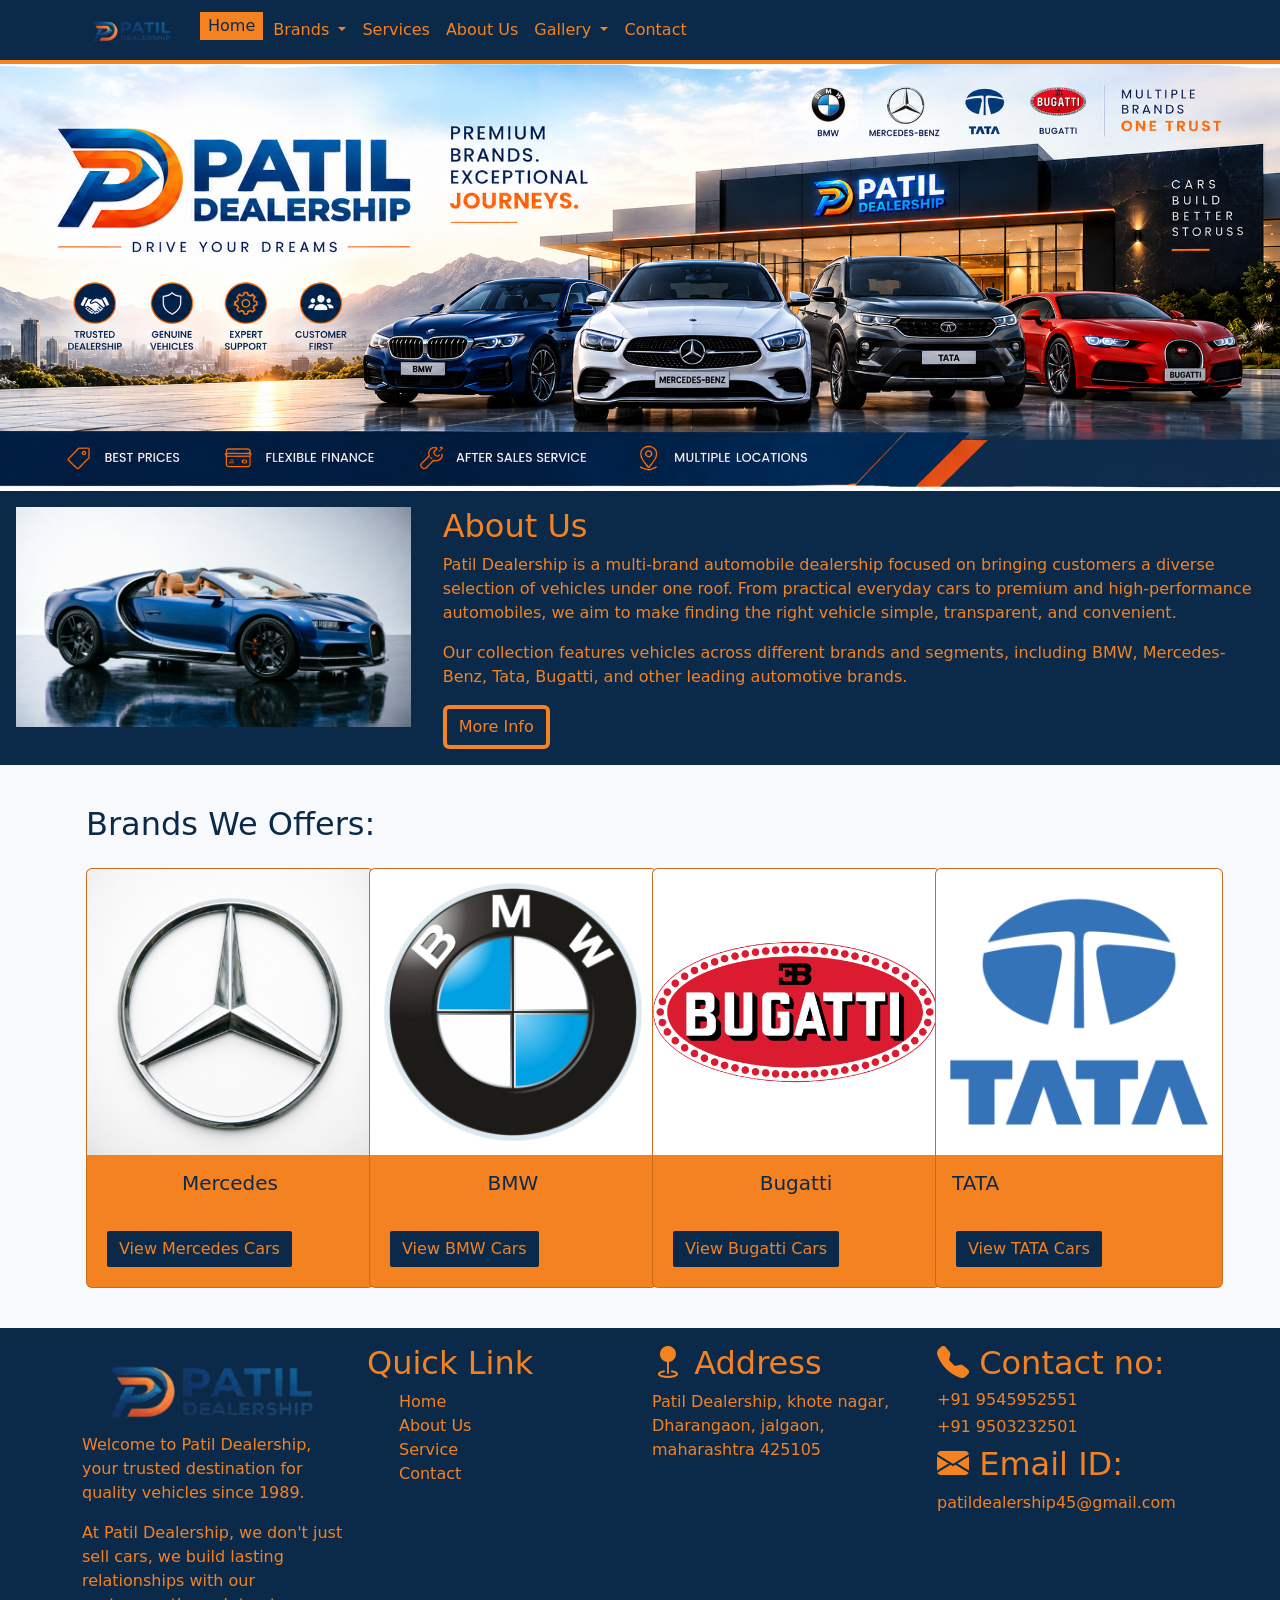
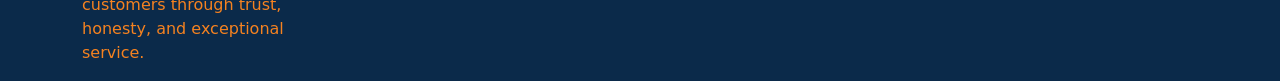
<file: index.html>
<!doctype html>
<html lang="en">
    <head>
        <meta charset="utf-8">
        <meta name="viewport" content="width=device-width, initial-scale=1">
        <title>Index</title>

        <link
            href="https://cdn.jsdelivr.net/npm/bootstrap@5.3.8/dist/css/bootstrap.min.css"
            rel="stylesheet"
            integrity="sha384-sRIl4kxILFvY47J16cr9ZwB07vP4J8+LH7qKQnuqkuIAvNWLzeN8tE5YBujZqJLB"
            crossorigin="anonymous">

        <link rel="stylesheet"
            href="https://cdn.jsdelivr.net/npm/bootstrap-icons@1.13.1/font/bootstrap-icons.min.css">

        <link rel="stylesheet" href="css/style.css">
    </head>
    <body class="primary-bg ">
        <header>
            <nav class="navbar navbar-expand-lg secondery-bg">
                <div class="container">
                    <a class="navbar-brand" href="index.html"><img src="images/logo.png"
                            alt width="100"></a>
                    <button class="navbar-toggler third-bg" type="button"
                        data-bs-toggle="collapse"
                        data-bs-target="#navbarSupportedContent"
                        aria-controls="navbarSupportedContent"
                        aria-expanded="false" aria-label="Toggle navigation">
                        <span class="navbar-toggler-icon"></span>
                    </button>
                    <div class="collapse navbar-collapse"
                        id="navbarSupportedContent">
                        <ul class="navbar-nav me-auto mb-2 mb-lg-0">
                            <li class="nav-item ">
                                <a
                                    class="nav-link text-nav active-menu secondery-text"
                                    href="index.html">Home</a>
                            </li>
                            <li class="nav-item dropdown">
                                <a
                                    class="nav-link text-nav dropdown-toggle secondery-text"
                                    href="#"
                                    role="button" data-bs-toggle="dropdown"
                                    aria-expanded="false">
                                    Brands
                                </a>
                                <ul class="dropdown-menu">
                                    <li><a
                                            class="dropdown-item text-nav secondery-text"
                                            href="bmw.html">BMW</a></li>
                                    <li><a
                                            class="dropdown-item text-nav secondery-text"
                                            href="mercedes.html">Mercedes-Benz</a></li>
                                    <li><a
                                            class="dropdown-item text-nav secondery-text"
                                            href="bugatti.html">Bugatti</a></li>
                                    <li><a
                                            class="dropdown-item text-nav secondery-text"
                                            href="tata.html">Tata</a></li>
                                </ul>
                            </li>

                            <li class="nav-item">
                                <a class="nav-link text-nav secondery-text"
                                    href="services.html">Services</a>
                            </li>

                            <li class="nav-item ">
                                <a class="nav-link text-nav secondery-text"
                                    href="about.html">About
                                    Us</a>
                            </li>

                            <li class="nav-item dropdown">
                                <a
                                    class="nav-link text-nav dropdown-toggle  secondery-text"
                                    href="#"
                                    role="button" data-bs-toggle="dropdown"
                                    aria-expanded="false">
                                    Gallery
                                </a>
                                <ul class="dropdown-menu">
                                    <li><a
                                            class="dropdown-item text-nav  secondery-text"
                                            href="photo.html">Photo</a></li>
                                    <li><a
                                            class="dropdown-item text-nav  secondery-text"
                                            href="video.html">Video</a></li>
                                </ul>
                            </li>

                            <li class="nav-item">
                                <a class="nav-link text-nav secondery-text"
                                    href="contact.html">Contact</a>
                            </li>

                        </ul>
                    </div>
                </div>
            </nav>
        </header>

        <main>
            <!-- Cover pic start -->
            <section>
                <div class>
                    <img src="images/cover1.png" class="d-block w-100"
                        alt="cover pic">
                </div>
            </section>
            <!-- Cover pic end -->

            <!-- about section start -->
            <section>
                <div class="container-fluid">
                    <div class="row">
                        <div class="col-md-4 p-3 secondery-bg">
                            <img src="images/bugatti mistral2.png"
                                class="img-fluid ">
                        </div>
                        <div
                            class="col-md-8 p-3 section-bg secondery-text secondery-bg ">
                            <h2>About Us</h2>
                            <p>Patil Dealership is a multi-brand automobile
                                dealership focused on bringing customers a
                                diverse selection of vehicles under one roof.
                                From practical everyday cars to premium and
                                high-performance automobiles, we aim to make
                                finding the right vehicle simple, transparent,
                                and convenient.</p>
                            <p>Our collection features vehicles across different
                                brands and segments, including BMW,
                                Mercedes-Benz, Tata, Bugatti, and other leading
                                automotive brands.</p>
                            <a href="about.html"><button
                                    class="btn primary-btn">More
                                    Info</button></a>
                        </div>
                    </div>
                </div>
            </section>
            <!-- about section end -->

            <!-- Card Section start -->
            <section>

                <div class="container p-3 mt-4">
                    <div class="row">
                        <h2 class="primary-text pb-3">Brands We Offers:</h2>
                        <div class="col-md-3 mb-2">
                            <div class="card" style="width: 18rem;">
                                <img src="images/Mercedes Logo.png"
                                    class="card-img-top" alt="mercedes logo">
                                <div class="card-body">
                                    <h5
                                        class="card-title align_center">Mercedes</h5>
                                    <br>
                                    <a href="mercedes.html"
                                        class="btn primary-btn">View Mercedes
                                        Cars</a>
                                </div>
                            </div>
                        </div>
                        <div class="col-md-3 mb-2">
                            <div class="card" style="width: 18rem;">
                                <img src="images/bmw logo.png"
                                    class="card-img-top" alt="BMW Logo">
                                <div class="card-body">
                                    <h5 class="card-title align_center">BMW</h5>
                                    <br>
                                    <a href="bmw.html"
                                        class="btn primary-btn">View BMW
                                        Cars</a>
                                </div>
                            </div>
                        </div>
                        <div class="col-md-3 mb-2">
                            <div class="card" style="width: 18rem;">
                                <img src="images/bugatti logo.png"
                                    class="card-img-top" alt="Bugatti Logo">
                                <div class="card-body">
                                    <h5
                                        class="card-title align_center">Bugatti</h5>
                                    <br>
                                    <a href="bugatti.html"
                                        class="btn primary-btn">View Bugatti
                                        Cars</a>
                                </div>
                            </div>
                        </div>
                        <div class="col-md-3 mb-2">
                            <div class="card" style="width: 18rem;">
                                <img src="images/Tata Logo.png"
                                    class="card-img-top" alt="Tata Logo">
                                <div class="card-body">
                                    <h5 class="card-title">TATA</h5>
                                    <br>
                                    <a href="tata.html"
                                        class="btn primary-btn">View TATA
                                        Cars</a>
                                </div>
                            </div>
                        </div>
                    </div>
                </div>
            </section>
            <!-- Card Section end -->

        </main>

        <footer class="secondery-bg mt-3 pt-3">
            <div class="container">
                <div class="row">
                    <div class="col-md-3 secondery-text">
                        <img src="images/logo.png" alt="logo"
                            class="img-fluid">
                        <p>Welcome to Patil Dealership, your trusted
                            destination
                            for quality vehicles since 1989. </p>
                        <p>At Patil
                            Dealership, we don't just sell cars, we build
                            lasting relationships with our customers through
                            trust, honesty, and exceptional service.</p>
                    </div>
                    <div class="col-md-3 secondery-text">
                        <h2>Quick Link</h2>
                        <ul class="list-style-none secondery-text">
                            <li><a href="index.html"
                                    class="nav-link">Home</a></li>
                            <li><a href="about.html" class="nav-link">About
                                    Us</a></li>
                            <li><a href="services.html"
                                    class="nav-link">Service</a></li>
                            <li><a href="contact.html"
                                    class="nav-link">Contact
                                </a></li>
                        </ul>
                    </div>
                    <div class="col-md-3 secondery-text">
                        <h2><i class="bi bi-geo-fill"></i> Address </h2>
                        <p> Patil Dealership, khote nagar, Dharangaon,
                            jalgaon, maharashtra 425105</p>
                    </div>
                    <div class="col-md-3 secondery-text">

                        <h2><i class="bi bi-telephone-fill"></i> Contact
                            no:</h2>
                        <h6>+91 9545952551</h6>
                        <h6>+91 9503232501 </h6>
                        <h2><i class="bi bi-envelope-fill"></i> Email
                            ID:</h2>
                        <p> patildealership45@gmail.com</p>
                    </div>
                </div>
            </div>
        </footer>

        <div class="bg-url()">

        </div>

        <script
            src="https://cdn.jsdelivr.net/npm/bootstrap@5.3.8/dist/js/bootstrap.bundle.min.js"
            integrity="sha384-FKyoEForCGlyvwx9Hj09JcYn3nv7wiPVlz7YYwJrWVcXK/BmnVDxM+D2scQbITxI"
            crossorigin="anonymous"></script>
    </body>
</html>
</file>
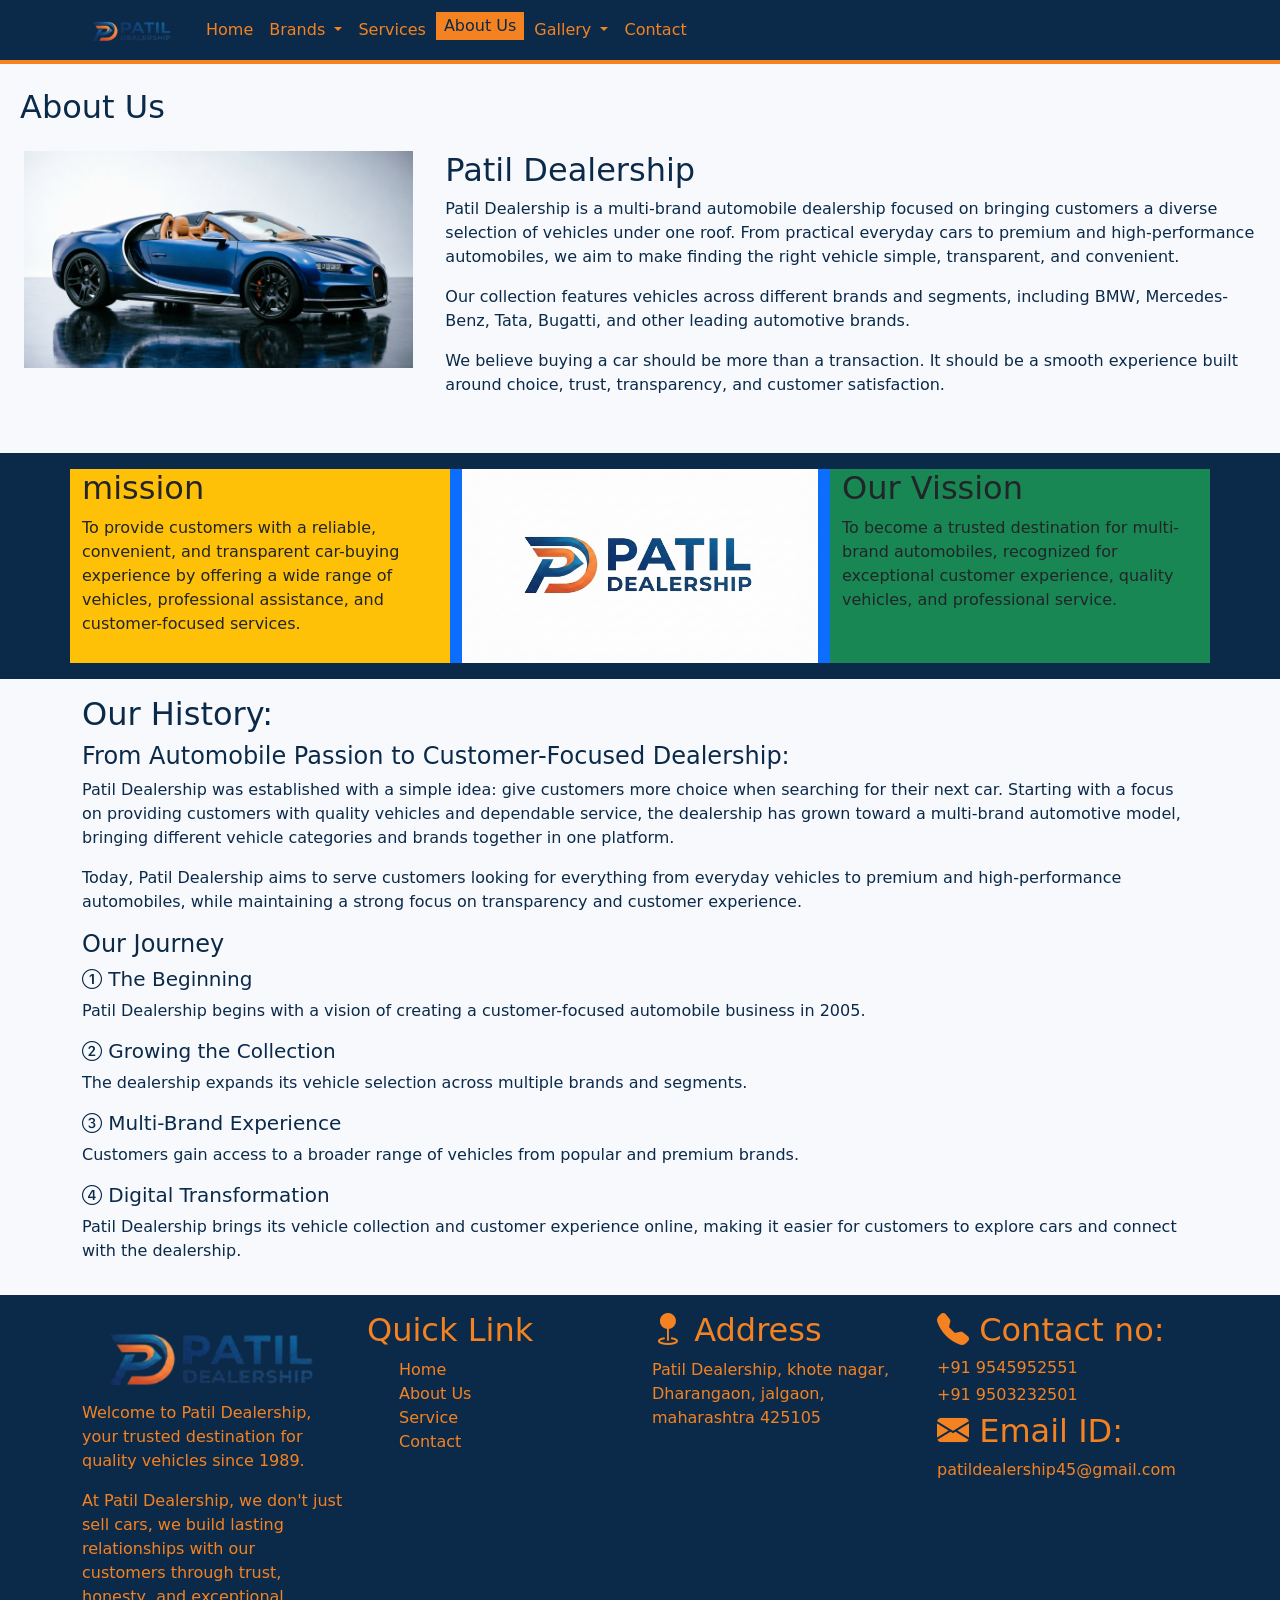
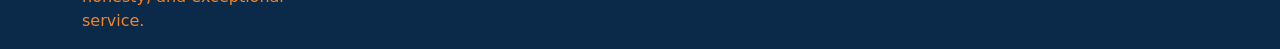
<file: about.html>
<!doctype html>
<html lang="en">
    <head>
        <meta charset="utf-8">
        <meta name="viewport" content="width=device-width, initial-scale=1">
        <title>About Us</title>

        <link
            href="https://cdn.jsdelivr.net/npm/bootstrap@5.3.8/dist/css/bootstrap.min.css"
            rel="stylesheet"
            integrity="sha384-sRIl4kxILFvY47J16cr9ZwB07vP4J8+LH7qKQnuqkuIAvNWLzeN8tE5YBujZqJLB"
            crossorigin="anonymous">

        <link rel="stylesheet"
            href="https://cdn.jsdelivr.net/npm/bootstrap-icons@1.13.1/font/bootstrap-icons.min.css">

        <link rel="stylesheet"
            href="https://cdn.jsdelivr.net/npm/bootstrap-icons@1.13.1/font/bootstrap-icons.min.css">

        <link rel="stylesheet" href="css/style.css">
    </head>
    <body class="primary-bg">
        <header>
            <nav class="navbar navbar-expand-lg secondery-bg">
                <div class="container">
                    <a class="navbar-brand" href="#"><img src="images/logo.png"
                            alt width="100"></a>
                    <button class="navbar-toggler third-bg" type="button"
                        data-bs-toggle="collapse"
                        data-bs-target="#navbarSupportedContent"
                        aria-controls="navbarSupportedContent"
                        aria-expanded="false" aria-label="Toggle navigation">
                        <span class="navbar-toggler-icon"></span>
                    </button>
                    <div class="collapse navbar-collapse"
                        id="navbarSupportedContent">
                        <ul class="navbar-nav me-auto mb-2 mb-lg-0">
                            <li class="nav-item ">
                                <a class="nav-link text-nav secondery-text"
                                    href="index.html">Home</a>
                            </li>
                            <li class="nav-item dropdown">
                                <a
                                    class="nav-link text-nav dropdown-toggle secondery-text"
                                    href="#"
                                    role="button" data-bs-toggle="dropdown"
                                    aria-expanded="false">
                                    Brands
                                </a>
                                <ul class="dropdown-menu">
                                    <li><a
                                            class="dropdown-item text-nav secondery-text"
                                            href="bmw.html">BMW</a></li>
                                    <li><a
                                            class="dropdown-item text-nav secondery-text"
                                            href="mercedes.html">Mercedes-Benz</a></li>
                                    <li><a
                                            class="dropdown-item text-nav secondery-text"
                                            href="bugatti.html">Bugatti</a></li>
                                    <li><a
                                            class="dropdown-item text-nav secondery-text"
                                            href="tata.html">Tata</a></li>
                                </ul>
                            </li>

                            <li class="nav-item">
                                <a class="nav-link text-nav secondery-text"
                                    href="services.html">Services</a>
                            </li>

                            <li class="nav-item ">
                                <a
                                    class="nav-link text-nav secondery-text active-menu"
                                    href="about.html">About
                                    Us</a>
                            </li>

                            <li class="nav-item dropdown">
                                <a
                                    class="nav-link text-nav dropdown-toggle  secondery-text"
                                    href="#"
                                    role="button" data-bs-toggle="dropdown"
                                    aria-expanded="false">
                                    Gallery
                                </a>
                                <ul class="dropdown-menu">
                                    <li><a
                                            class="dropdown-item text-nav  secondery-text"
                                            href="photo.html">Photo</a></li>
                                    <li><a
                                            class="dropdown-item text-nav  secondery-text"
                                            href="video.html">Video</a></li>
                                </ul>
                            </li>

                            <li class="nav-item">
                                <a class="nav-link text-nav secondery-text"
                                    href="contact.html">Contact</a>
                            </li>
                        </ul>
                    </div>
                </div>
            </nav>
        </header>

        <main>
            <!-- Section 1 about us start -->
            <section class=" pt-2">
                <div class="container-fluid ">
                    <div class="row p-2">
                        <h2 class="primary-text pt-2">About Us</h2>
                        <div class="col-md-4 p-3 ">
                            <img src="images/bugatti mistral2.png"
                                class="img-fluid ">
                        </div>
                        <div
                            class="col-md-8 p-3 section-bg primary-text  ">
                            <h2>Patil Dealership</h2>
                            <p>Patil Dealership is a multi-brand automobile
                                dealership focused on bringing customers a
                                diverse selection of vehicles under one roof.
                                From practical everyday cars to premium and
                                high-performance automobiles, we aim to make
                                finding the right vehicle simple, transparent,
                                and convenient.</p>
                            <p>Our collection features vehicles across different
                                brands and segments, including BMW,
                                Mercedes-Benz, Tata, Bugatti, and other leading
                                automotive brands.</p>
                            <p>We believe buying a car should be more than a
                                transaction. It should be a smooth experience
                                built around choice, trust, transparency, and
                                customer satisfaction.</p>
                        </div>
                    </div>
                </div>
            </section>
            <!-- Section 1 about us start -->

            <!-- section 2 start -->
            <section class="mt-3 secondery-bg p-3">
                <div class="container ">
                    <div class="row ">
                        <div class="col-4 bg-warning ">
                            <h2>mission</h2>
                            <p>To provide customers with a reliable, convenient,
                                and transparent car-buying experience by
                                offering a wide range of vehicles, professional
                                assistance, and customer-focused services.</p>
                        </div>
                        <div class="col-4 bg-primary">
                            <img src="images/1788269837958.png" alt="LOGO"
                                class="img-fluid">
                        </div>
                        <div class="col-4 bg-success">
                            <h2>Our Vission</h2>
                            <p>To become a trusted destination for multi-brand
                                automobiles, recognized for exceptional customer
                                experience, quality vehicles, and professional
                                service.</p>
                        </div>
                    </div>
                </div>
            </section>
            <!-- section 2 start -->

            <!-- section 3 history start -->
            <section class="mt-3">
                <div class="container ">
                    <div class="row">
                        <div class="col-md-12 primary-text">
                            <h2>Our History:</h2>
                            <h4>From Automobile Passion to Customer-Focused
                                Dealership:</h4>
                            <p>Patil Dealership was established with a simple
                                idea: give customers more choice when searching
                                for their next car. Starting with a focus on
                                providing customers
                                with quality vehicles and dependable service,
                                the dealership has grown toward a multi-brand
                                automotive model, bringing different vehicle
                                categories and brands together in one
                                platform.</p>
                            <p>Today, Patil Dealership aims to serve customers
                                looking for everything from everyday vehicles to
                                premium and high-performance automobiles, while
                                maintaining a strong focus on transparency and
                                customer experience.</p>

                            <h4>Our Journey</h4>

                            <h5><i class="bi bi-1-circle"></i> The
                                Beginning</h5>
                            <p>Patil Dealership begins with a vision of
                                creating a customer-focused automobile
                                business in 2005.</p>

                            <h5><i class="bi bi-2-circle"></i> Growing the
                                Collection</h5>
                            <p>
                                The dealership expands its vehicle selection
                                across multiple brands and segments.</p>

                            <h5><i class="bi bi-3-circle"></i> Multi-Brand
                                Experience</h5>
                            <p>Customers gain access to a broader range of
                                vehicles from popular and premium brands.</p>

                            <h5> <i class="bi bi-4-circle"></i> Digital
                                Transformation</h5>
                            <p>Patil Dealership brings its vehicle collection
                                and customer experience online, making it easier
                                for customers to explore cars and connect with
                                the dealership.</p>

                        </div>
                    </div>
                </div>
            </section>
            <!-- section 3 history start -->
        </main>

        <footer class="secondery-bg mt-3 pt-3">
            <div class="container">
                <div class="row">
                    <div class="col-md-3 secondery-text">
                        <img src="images/logo.png" alt="logo"
                            class="img-fluid">
                        <p>Welcome to Patil Dealership, your trusted
                            destination
                            for quality vehicles since 1989. </p>
                        <p>At Patil
                            Dealership, we don't just sell cars, we build
                            lasting relationships with our customers through
                            trust, honesty, and exceptional service.</p>
                    </div>
                    <div class="col-md-3 secondery-text">
                        <h2>Quick Link</h2>
                        <ul class="list-style-none secondery-text">
                            <li><a href="index.html"
                                    class="nav-link">Home</a></li>
                            <li><a href="about.html" class="nav-link">About
                                    Us</a></li>
                            <li><a href="services.html"
                                    class="nav-link">Service</a></li>
                            <li><a href="contact.html"
                                    class="nav-link">Contact
                                </a></li>
                        </ul>
                    </div>
                    <div class="col-md-3 secondery-text">
                        <h2><i class="bi bi-geo-fill"></i> Address </h2>
                        <p> Patil Dealership, khote nagar, Dharangaon,
                            jalgaon, maharashtra 425105</p>
                    </div>
                    <div class="col-md-3 secondery-text">

                        <h2><i class="bi bi-telephone-fill"></i> Contact
                            no:</h2>
                        <h6>+91 9545952551</h6>
                        <h6>+91 9503232501 </h6>
                        <h2><i class="bi bi-envelope-fill"></i> Email
                            ID:</h2>
                        <p> patildealership45@gmail.com</p>
                    </div>
                </div>
            </div>
        </footer>

        <script
            src="https://cdn.jsdelivr.net/npm/bootstrap@5.3.8/dist/js/bootstrap.bundle.min.js"
            integrity="sha384-FKyoEForCGlyvwx9Hj09JcYn3nv7wiPVlz7YYwJrWVcXK/BmnVDxM+D2scQbITxI"
            crossorigin="anonymous"></script>
    </body>
</html>
</file>
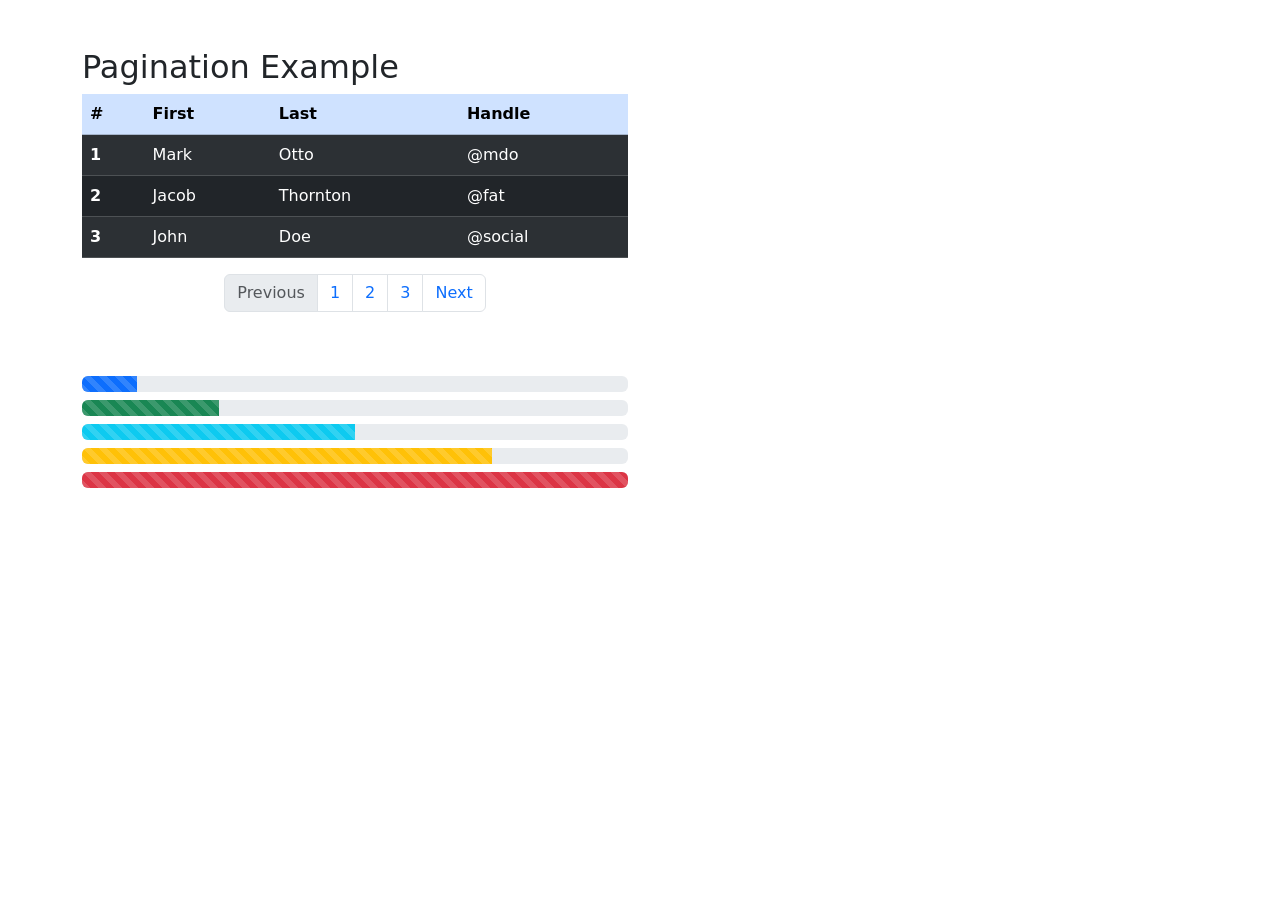
<file: all_remening_componet.html>
<!DOCTYPE html>
<html lang="en">
    <head>
        <meta charset="UTF-8">
        <meta name="viewport" content="width=device-width, initial-scale=1.0">
        <title>Document</title>
        <link
            href="https://cdn.jsdelivr.net/npm/bootstrap@5.3.8/dist/css/bootstrap.min.css"
            rel="stylesheet"
            integrity="sha384-sRIl4kxILFvY47J16cr9ZwB07vP4J8+LH7qKQnuqkuIAvNWLzeN8tE5YBujZqJLB"
            crossorigin="anonymous">
    </head>
    <body>
        <main>
            <!-- Pagination Start -->
            <section>
                <div class="container mt-5">
                    <div class="row">
                        <div class="col-md-6">
                            <h2 class="section-text">Pagination Example</h2>
                            <div class="table-responsive">
                                <table
                                    class="table table-dark table-striped table-hover">
                                    <thead>
                                        <tr class="table-primary">
                                            <th scope="col">#</th>
                                            <th scope="col">First</th>
                                            <th scope="col">Last</th>
                                            <th scope="col">Handle</th>

                                        </tr>
                                    </thead>
                                    <tbody>
                                        <tr>
                                            <th scope="row">1</th>
                                            <td>Mark</td>
                                            <td>Otto</td>
                                            <td>@mdo</td>
                                        </tr>
                                        <tr>
                                            <th scope="row">2</th>
                                            <td>Jacob</td>
                                            <td>Thornton</td>
                                            <td>@fat</td>
                                        </tr>
                                        <tr>
                                            <th scope="row">3</th>
                                            <td>John</td>
                                            <td>Doe</td>
                                            <td>@social</td>
                                        </tr>
                                    </tbody>
                                </table>
                                <nav aria-label="Page navigation example">
                                    <ul
                                        class="pagination justify-content-center">
                                        <li class="page-item disabled">
                                            <a class="page-link">Previous</a>
                                        </li>
                                        <li class="page-item"><a
                                                class="page-link"
                                                href="#">1</a></li>
                                        <li class="page-item"><a
                                                class="page-link"
                                                href="#">2</a></li>
                                        <li class="page-item"><a
                                                class="page-link"
                                                href="#">3</a></li>
                                        <li class="page-item">
                                            <a class="page-link"
                                                href="#">Next</a>
                                        </li>
                                    </ul>
                                </nav>
                            </div>
                        </div>

                    </div>
                </div>
            </section>
            <!-- Pagination end -->

            <section class="mt-5">
                <div class="container">
                    <div class="row">
                        <div class="col-md-6">
                            <div class="progress mb-2" role="progressbar"
                                aria-label="Default striped example"
                                aria-valuenow="10" aria-valuemin="0"
                                aria-valuemax="100">
                                <div class="progress-bar progress-bar-striped"
                                    style="width: 10%"></div>
                            </div>
                            <div class="progress mb-2" role="progressbar"
                                aria-label="Success striped example"
                                aria-valuenow="25" aria-valuemin="0"
                                aria-valuemax="100">
                                <div
                                    class="progress-bar progress-bar-striped bg-success"
                                    style="width: 25%"></div>
                            </div>
                            <div class="progress mb-2" role="progressbar"
                                aria-label="Info striped example"
                                aria-valuenow="50" aria-valuemin="0"
                                aria-valuemax="100">
                                <div
                                    class="progress-bar progress-bar-striped bg-info"
                                    style="width: 50%"></div>
                            </div>
                            <div class="progress mb-2" role="progressbar"
                                aria-label="Warning striped example"
                                aria-valuenow="75" aria-valuemin="0"
                                aria-valuemax="100">
                                <div
                                    class="progress-bar progress-bar-striped bg-warning"
                                    style="width: 75%"></div>
                            </div>
                            <div class="progress mb-2" role="progressbar"
                                aria-label="Danger striped example"
                                aria-valuenow="100" aria-valuemin="0"
                                aria-valuemax="100">
                                <div
                                    class="progress-bar progress-bar-striped bg-danger"
                                    style="width: 100%"></div>
                            </div>
                        </div>
                    </div>
                </div>
            </section>
        </main>

        <script
            src="https://cdn.jsdelivr.net/npm/bootstrap@5.3.8/dist/js/bootstrap.bundle.min.js"
            integrity="sha384-FKyoEForCGlyvwx9Hj09JcYn3nv7wiPVlz7YYwJrWVcXK/BmnVDxM+D2scQbITxI"
            crossorigin="anonymous"></script>
    </body>
</html>
</file>
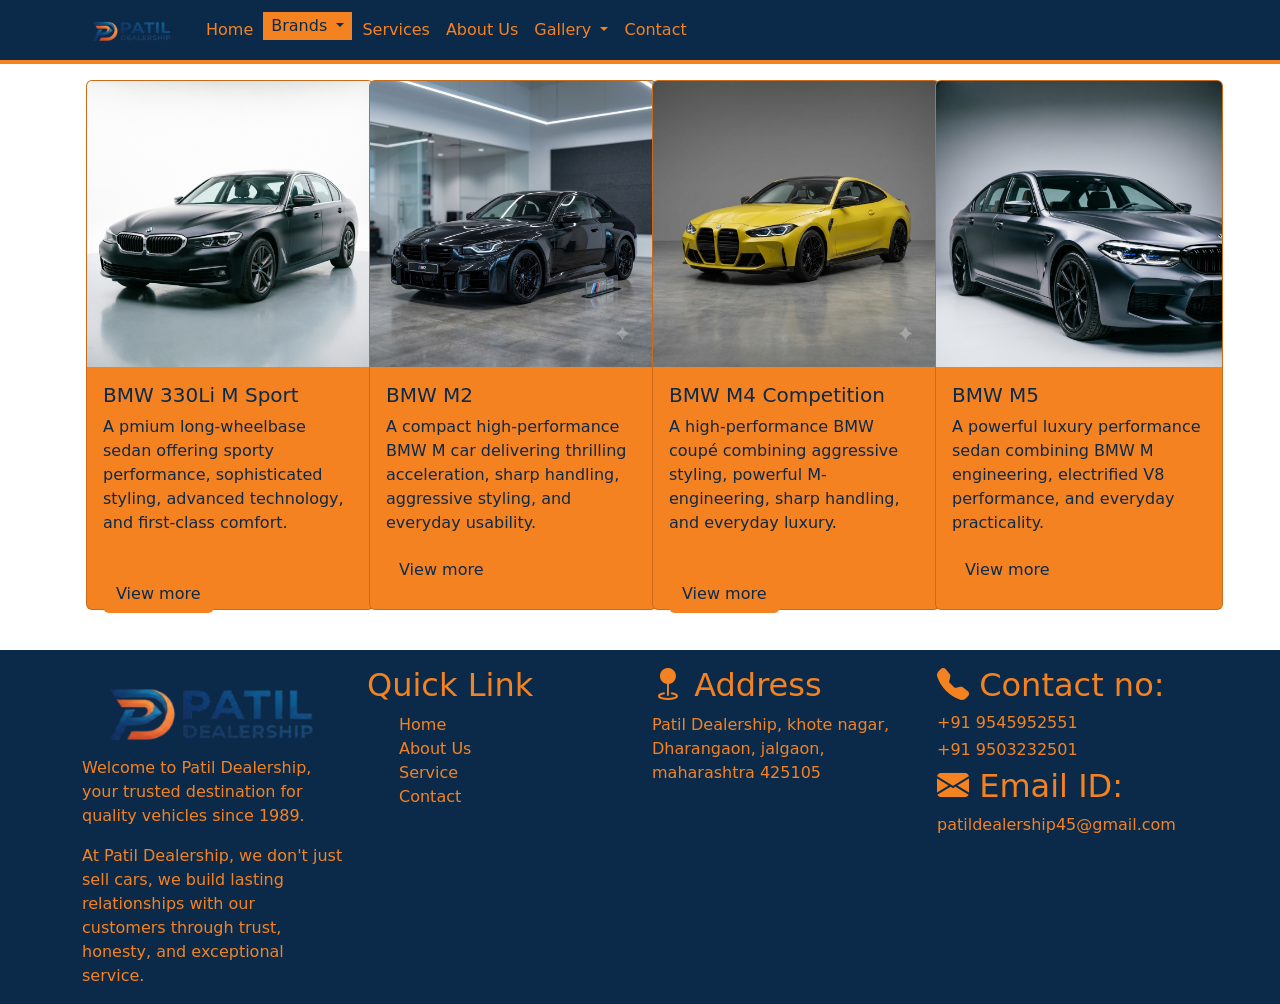
<file: bmw.html>
<!doctype html>
<html lang="en">

<head>
    <meta charset="utf-8">
    <meta name="viewport" content="width=device-width, initial-scale=1">
    <title>BMW</title>

    <link href="https://cdn.jsdelivr.net/npm/bootstrap@5.3.8/dist/css/bootstrap.min.css" rel="stylesheet"
        integrity="sha384-sRIl4kxILFvY47J16cr9ZwB07vP4J8+LH7qKQnuqkuIAvNWLzeN8tE5YBujZqJLB" crossorigin="anonymous">

    <link rel="stylesheet" href="https://cdn.jsdelivr.net/npm/bootstrap-icons@1.13.1/font/bootstrap-icons.min.css">

    <link rel="stylesheet" href="css/style.css">
</head>

<body class="page-bg ">
    <header>
        <nav class="navbar navbar-expand-lg secondery-bg">
            <div class="container">
                <a class="navbar-brand" href="#"><img src="images/logo.png" alt width="100"></a>
                <button class="navbar-toggler third-bg" type="button" data-bs-toggle="collapse"
                    data-bs-target="#navbarSupportedContent" aria-controls="navbarSupportedContent"
                    aria-expanded="false" aria-label="Toggle navigation">
                    <span class="navbar-toggler-icon"></span>
                </button>
                <div class="collapse navbar-collapse" id="navbarSupportedContent">
                    <ul class="navbar-nav me-auto mb-2 mb-lg-0">
                        <li class="nav-item ">
                            <a class="nav-link text-nav secondery-text" href="index.html">Home</a>
                        </li>

                        <li class="nav-item dropdown">
                            <a class="nav-link text-nav dropdown-toggle secondery-tex active-menu" href="#"
                                role="button" data-bs-toggle="dropdown" aria-expanded="false">
                                Brands
                            </a>
                            <ul class="dropdown-menu">
                                <li><a class="dropdown-item text-nav secondery-text" href="bmw.html">BMW</a></li>
                                <li><a class="dropdown-item text-nav secondery-text"
                                        href="mercedes.html">Mercedes-Benz</a></li>
                                <li><a class="dropdown-item text-nav secondery-text" href="bugatti.html">Bugatti</a>
                                </li>
                                <li><a class="dropdown-item text-nav secondery-text" href="tata.html">Tata</a></li>
                            </ul>
                        </li>
                        </li>



                        <li class="nav-item">
                            <a class="nav-link text-nav secondery-text" href="services.html">Services</a>
                        </li>

                        <li class="nav-item ">
                            <a class="nav-link text-nav secondery-text" href="about.html">About
                                Us</a>
                        </li>

                        <li class="nav-item dropdown">
                            <a class="nav-link text-nav dropdown-toggle  secondery-text" href="#" role="button"
                                data-bs-toggle="dropdown" aria-expanded="false">
                                Gallery
                            </a>
                            <ul class="dropdown-menu">
                                <li><a class="dropdown-item text-nav  secondery-text" href="photo.html">Photo</a></li>
                                <li><a class="dropdown-item text-nav  secondery-text" href="video.html">Video</a></li>
                            </ul>
                        </li>

                        <li class="nav-item">
                            <a class="nav-link text-nav secondery-text " href="contact.html">Contact</a>
                        </li>


                    </ul>
                </div>
            </div>
        </nav>
    </header>

    <main>
        <section>
            <div class="container p-3">
                <div class="row">
                    <div class="col-md-3 mb-2">
                        <div class="card card_height" style="width: 18rem;">
                            <img src="images/BMW 330 Li .png" class="card-img-top" alt="BMW M2">
                            <div class="card-body">
                                <h5 class="card-title">BMW 330Li M Sport</h5>
                                <p class="card-text">A pmium long-wheelbase sedan offering sporty performance,
                                    sophisticated styling, advanced technology, and first-class comfort.</p>
                                    <br>
                                <button type="button" class="btn secodery-btn" data-bs-toggle="modal"
                                    data-bs-target="#BMW_330_Li">
                                    View more
                                </button>
                            </div>
                        </div>
                    </div>
                    <div class="col-md-3 mb-2 ">
                        <div class="card card_height" style="width: 18rem;">
                            <img src="images/BMW M2.png" class="card-img-top" alt="BMW M2">
                            <div class="card-body">
                                <h5 class="card-title">BMW M2</h5>
                                <p class="card-text">A compact high-performance BMW M car delivering thrilling
                                    acceleration, sharp handling, aggressive styling, and everyday usability.</p>
                                <button type="button" class="btn secodery-btn" data-bs-toggle="modal"
                                    data-bs-target="#BMW_M2">
                                    View more
                                </button>
                            </div>
                        </div>
                    </div>
                    <div class="col-md-3 mb-2">
                        <div class="card card_height" style="width: 18rem;">
                            <img src="images/BMW M4.png" class="card-img-top" alt="BMW M2">
                            <div class="card-body">
                                <h5 class="card-title">BMW M4 Competition</h5>
                                <p class="card-text">A high-performance BMW coupé combining aggressive styling, powerful M-engineering, sharp handling, and everyday luxury.</p>
                                <br>
                                <button type="button" class="btn secodery-btn" data-bs-toggle="modal"
                                    data-bs-target="#BMW_M4">
                                    View more
                                </button>
                            </div>
                        </div>
                    </div>
                    <div class="col-md-3 mb-2">
                        <div class="card card_height" style="width: 18rem;">
                            <img src="images/BMW M5.png" class="card-img-top" alt="BMW M2">
                            <div class="card-body">
                                <h5 class="card-title">BMW M5</h5>
                                <p class="card-text">A powerful luxury performance sedan combining BMW M engineering, electrified V8 performance, and everyday practicality.</p>
                                <button type="button" class="btn secodery-btn" data-bs-toggle="modal"
                                    data-bs-target="#BMW_M5">
                                    View more
                                </button>
                            </div>
                        </div>
                    </div>
                </div>
            </div>
        </section>

        <!-- Modal -->
        <div class="modal fade" id="BMW_330_Li" tabindex="-1" aria-labelledby="exampleModalLabel" aria-hidden="true">
            <div class="modal-dialog modal-dialog-scrollable modal-xl">
                <div class="modal-content">
                    <div class="modal-header secondery-bg ">
                        <h1 class="modal-title fs-5 secondery-text" id="exampleModalLabel">BMW M4 Competition</h1>
                        <button type="button" class="btn-close third-bg" data-bs-dismiss="modal"
                            aria-label="Close"></button>
                    </div>
                    <div class="modal-body">
                        <div class="container">
                            <div class="row">
                                <div class="col-md-6 mb-3">
                                    <img src="images/BMW 330 Li .png" alt class="img-fluid">
                                </div>
                                <div class="col-md-6">
                                    <h3>BMW 330Li M Sport</h3>
                                    <ul>
                                        <li>Engine: 2.0L TwinPower Turbo 4-Cylinder</li>
                                        <li>Power: 255 HP</li>
                                        <li>Torque: 400 Nm</li>
                                        <li>0–100 km/h: 5.9 seconds</li>
                                        <li>Top Speed: 250 km/h</li>
                                        <li>Transmission: 8-Speed Steptronic Automatic</li>
                                        <li>Drive: Rear-Wheel Drive</li>
                                        <li>Fuel: Petrol</li>
                                        <li>Seats: 5</li>
                                        <li>Body: Luxury Sedan</li>
                                        <li>Price: Rs. 79.00 Lakh</li>
                                    </ul>
                                </div>
                                <div class="col-md-4">
                                    <img src="images/BMW 330 Li 1.png" alt class="img-fluid">
                                </div>
                                <div class="col-md-4">
                                    <img src="images/BMW 330 Li 2.png" alt class="img-fluid ">
                                </div>
                                <div class="col-md-4">
                                    <img src="images/BMW 330 Li 3.png" alt class="img-fluid">
                                </div>
                            </div>
                        </div>
                    </div>
                    <div class="modal-footer secondery-bg">
                        <!-- <button type="button" class="btn primary-btn"
                                data-bs-dismiss="modal">Book meating</button> -->
                        <button type="button" class="btn secodery-btn" data-bs-toggle="modal"
                            data-bs-target="#book_meating">
                            Book meating
                        </button>
                    </div>
                </div>
            </div>
        </div>

        <div class="modal fade" id="BMW_M2" tabindex="-1" aria-labelledby="exampleModalLabel" aria-hidden="true">
            <div class="modal-dialog modal-dialog-scrollable modal-xl">
                <div class="modal-content">
                    <div class="modal-header secondery-bg ">
                        <h1 class="modal-title fs-5 secondery-text" id="exampleModalLabel">BMW M2</h1>
                        <button type="button" class="btn-close third-bg" data-bs-dismiss="modal"
                            aria-label="Close"></button>
                    </div>
                    <div class="modal-body">
                        <div class="container">
                            <div class="row">
                                <div class="col-md-6 mb-3">
                                    <img src="images/BMW M2.png" alt class="img-fluid">
                                </div>
                                <div class="col-md-6">
                                    <h3>BMW M2</h3>
                                    <ul>
                                        <li>Engine: 3.0L Twin-Turbocharged Inline-6</li>
                                        <li>Power: 473 HP</li>
                                        <li>Torque: 600 Nm</li>
                                        <li>0–100 km/h: 4.1 seconds</li>
                                        <li>Top Speed: 250 km/h</li>
                                        <li>Transmission: 8-Speed Automatic</li>
                                        <li>Drive: Rear-Wheel Drive</li>
                                        <li>Fuel: Petrol</li>
                                        <li>Seats: 4</li>
                                        <li>Body: Sports Coupe</li>
                                        <li>price: Rs. 1.40 Crore</li>
                                    </ul>
                                </div>
                                <div class="col-md-4">
                                    <img src="images/BMW M2 1.png" alt class="img-fluid">
                                </div>
                                <div class="col-md-4">
                                    <img src="images/BMW M2 2.png" alt class="img-fluid ">
                                </div>
                                <div class="col-md-4">
                                    <img src="images/BMW M5 3.png" alt class="img-fluid">
                                </div>
                            </div>
                        </div>
                    </div>
                    <div class="modal-footer secondery-bg">
                        <button type="button" class="btn secodery-btn" data-bs-toggle="modal"
                            data-bs-target="#book_meating">
                            Book Meating
                        </button>
                    </div>
                </div>
            </div>
        </div>

        <div class="modal fade" id="BMW_M4" tabindex="-1" aria-labelledby="exampleModalLabel" aria-hidden="true">
            <div class="modal-dialog modal-dialog-scrollable modal-xl">
                <div class="modal-content">
                    <div class="modal-header secondery-bg ">
                        <h1 class="modal-title fs-5 secondery-text" id="exampleModalLabel">BMW M4 Competition</h1>
                        <button type="button" class="btn-close third-bg" data-bs-dismiss="modal"
                            aria-label="Close"></button>
                    </div>
                    <div class="modal-body">
                        <div class="container">
                            <div class="row">
                                <div class="col-md-6 mb-3">
                                    <img src="images/BMW M4.png" alt class="img-fluid">
                                </div>
                                <div class="col-md-6">
                                    <h3>BMW M4 Competition</h3>
                                    <ul>
                                        <li>Engine: 3.0L Twin-Turbocharged Inline-6</li>
                                        <li>Power: 503 HP</li>
                                        <li>Torque: 650 Nm</li>
                                        <li>0–100 km/h: 3.9 seconds</li>
                                        <li>Top Speed: 250 km/h</li>
                                        <li>Transmission: 8-Speed Automatic</li>
                                        <li>Drive: Rear-Wheel Drive</li>
                                        <li>Fuel: Petrol</li>
                                        <li>Seats: 5</li>
                                        <li>Body: Sports Coupe</li>
                                        <li>Price: Rs. 1.56 Crore</li>
                                    </ul>
                                    
                                        
                                        
                                </div>
                                <div class="col-md-4">
                                    <img src="images/BMW M4 1.png" alt class="img-fluid">
                                </div>
                                <div class="col-md-4">
                                    <img src="images/BMW M4 2.png" alt class="img-fluid ">
                                </div>
                                <div class="col-md-4">
                                    <img src="images/BMW M4 3.png" alt class="img-fluid">
                                </div>
                            </div>
                        </div>
                    </div>
                    <div class="modal-footer secondery-bg">
                        <button type="button" class="btn secodery-btn" data-bs-toggle="modal"
                            data-bs-target="#book_meating">
                            Book meating
                        </button>
                    </div>
                </div>
            </div>
        </div>

        <div class="modal fade" id="BMW_M5" tabindex="-1" aria-labelledby="exampleModalLabel" aria-hidden="true">
            <div class="modal-dialog modal-dialog-scrollable modal-xl">
                <div class="modal-content">
                    <div class="modal-header secondery-bg ">
                        <h1 class="modal-title fs-5 secondery-text" id="exampleModalLabel">BMW M5</h1>
                        <button type="button" class="btn-close third-bg" data-bs-dismiss="modal"
                            aria-label="Close"></button>
                    </div>
                    <div class="modal-body">
                        <div class="container">
                            <div class="row">
                                <div class="col-md-6 mb-3">
                                    <img src="images/BMW M5.png" alt class="img-fluid">
                                </div>
                                <div class="col-md-6">
                                    <h3>BMW M5 </h3>
                                    <ul>
                                        <li>Engine: 4.4L Twin-Turbo V8 + Electric Motor</li>
                                        <li>Power: 717 HP</li>
                                        <li>Torque: 1,000 Nm</li>
                                        <li>0–100 km/h: 3.5 seconds</li>
                                        <li>Top Speed: 305 km/h</li>
                                        <li>Transmission: 8-Speed M Steptronic</li>
                                        <li>Drive: M xDrive AWD</li>
                                        <li>Fuel: Plug-in Hybrid</li>
                                        <li>Seats: 5</li>
                                        <li>Body: Performance Sedan</li>
                                        <li>Price: Rs. 2.09 Crore</li>
                                    </ul>
                                </div>
                                <div class="col-md-4">
                                    <img src="images/BMW M5 1.png" alt class="img-fluid">
                                </div>
                                <div class="col-md-4">
                                    <img src="images/BMW M5 3.png" alt class="img-fluid ">
                                </div>
                                <div class="col-md-4">
                                    <img src="images/BMW M5 2.png" alt class="img-fluid">
                                </div>
                            </div>
                        </div>
                    </div>
                    <div class="modal-footer secondery-bg">
                        <button type="button" class="btn secodery-btn" data-bs-toggle="modal"
                            data-bs-target="#book_meating">
                            Book meating
                        </button>
                    </div>
                </div>
            </div>
        </div>

        <!-- meating booking model -->
        <div class="modal fade" id="book_meating" tabindex="-1" aria-labelledby="exampleModalLabel" aria-hidden="true">
            <div class="modal-dialog modal-dialog-scrollable modal-lg">
                <div class="modal-content">
                    <div class="modal-header secondery-bg ">
                        <h1 class="modal-title fs-5 secondery-text" id="exampleModalLabel">book meation</h1>
                        <button type="button" class="btn-close third-bg" data-bs-dismiss="modal"
                            aria-label="Close"></button>
                    </div>
                    <div class="modal-body">
                        <div class="container">
                            <div class="row">
                                <form id="myForm">
                                    <div class="mb-3">
                                        <label for="exampleFormControlInput1" class="form-label secondery-text">Full
                                            Name</label>
                                        <input id="nameInput" type="text" class="form-control" placeholder="Enter Full Name :">
                                    </div>
                                    <div class="mb-3">
                                        <label for="exampleFormControlInput1" class="form-label secondery-text">Email
                                            address</label>
                                        <input type="email" class="form-control" placeholder="example@gmail.com">
                                    </div>
                                    <div class="mb-3">
                                        <label for="exampleFormControlInput1" class="form-label secondery-text">Select
                                            Date and
                                            time</label>
                                        <input type="datetime-local" class="form-control">
                                    </div>
                                    <div class="mb-3">
                                        <label for="exampleFormControlTextarea1 "
                                            class="form-label secondery-text">Comente</label>
                                        <textarea class="form-control" id="exampleFormControlTextarea1"
                                            rows="3"></textarea>
                                    </div>
                                </form>
                            </div>
                        </div>
                    </div>

                    <div class="modal-footer secondery-bg">
                        <button id="bookMeetingBtn" type="button" class="btn primary-btn" data-bs-dismiss="modal">Book meating</button>
                       
                    </div>
                </div>
            </div>
        </div>
        <!-- meating booking model -->
    </main>

    <footer class="secondery-bg mt-3 pt-3">
        <div class="container">
            <div class="row">
                <div class="col-md-3 secondery-text">
                    <img src="images/logo.png" alt="logo" class="img-fluid">
                    <p>Welcome to Patil Dealership, your trusted destination
                        for quality vehicles since 1989. </p>
                    <p>At Patil
                        Dealership, we don't just sell cars, we build
                        lasting relationships with our customers through
                        trust, honesty, and exceptional service.</p>
                </div>
                <div class="col-md-3 secondery-text">
                    <h2>Quick Link</h2>
                    <ul class="list-style-none secondery-text">
                        <li><a href="index.html" class="nav-link">Home</a></li>
                        <li><a href="about.html" class="nav-link">About
                                Us</a></li>
                        <li><a href="services.html" class="nav-link">Service</a></li>
                        <li><a href="contact.html" class="nav-link">Contact
                            </a></li>
                    </ul>
                </div>
                <div class="col-md-3 secondery-text">
                    <h2><i class="bi bi-geo-fill"></i> Address </h2>
                    <p> Patil Dealership, khote nagar, Dharangaon, jalgaon, maharashtra 425105</p>
                </div>
                <div class="col-md-3 secondery-text">

                    <h2><i class="bi bi-telephone-fill"></i> Contact no:</h2>
                    <h6>+91 9545952551</h6>
                    <h6>+91 9503232501 </h6>
                    <h2><i class="bi bi-envelope-fill"></i> Email ID:</h2>
                    <p>    patildealership45@gmail.com</p>
                </div>
            </div>
        </div>
    </footer>

   

        <script>
            document.getElementById("bookMeetingBtn").addEventListener("click", function() {
                let name = document.getElementById("nameInput").value;

                if (name.trim() === "") {
                    alert("Please enter your name!");
                    return;
                }

                alert("Thank you " + name + ", Your Meating is Booked ");
            });
        </script>

    <script src="https://cdn.jsdelivr.net/npm/bootstrap@5.3.8/dist/js/bootstrap.bundle.min.js"
        integrity="sha384-FKyoEForCGlyvwx9Hj09JcYn3nv7wiPVlz7YYwJrWVcXK/BmnVDxM+D2scQbITxI"
        crossorigin="anonymous"></script>

</body>
</html>
</file>
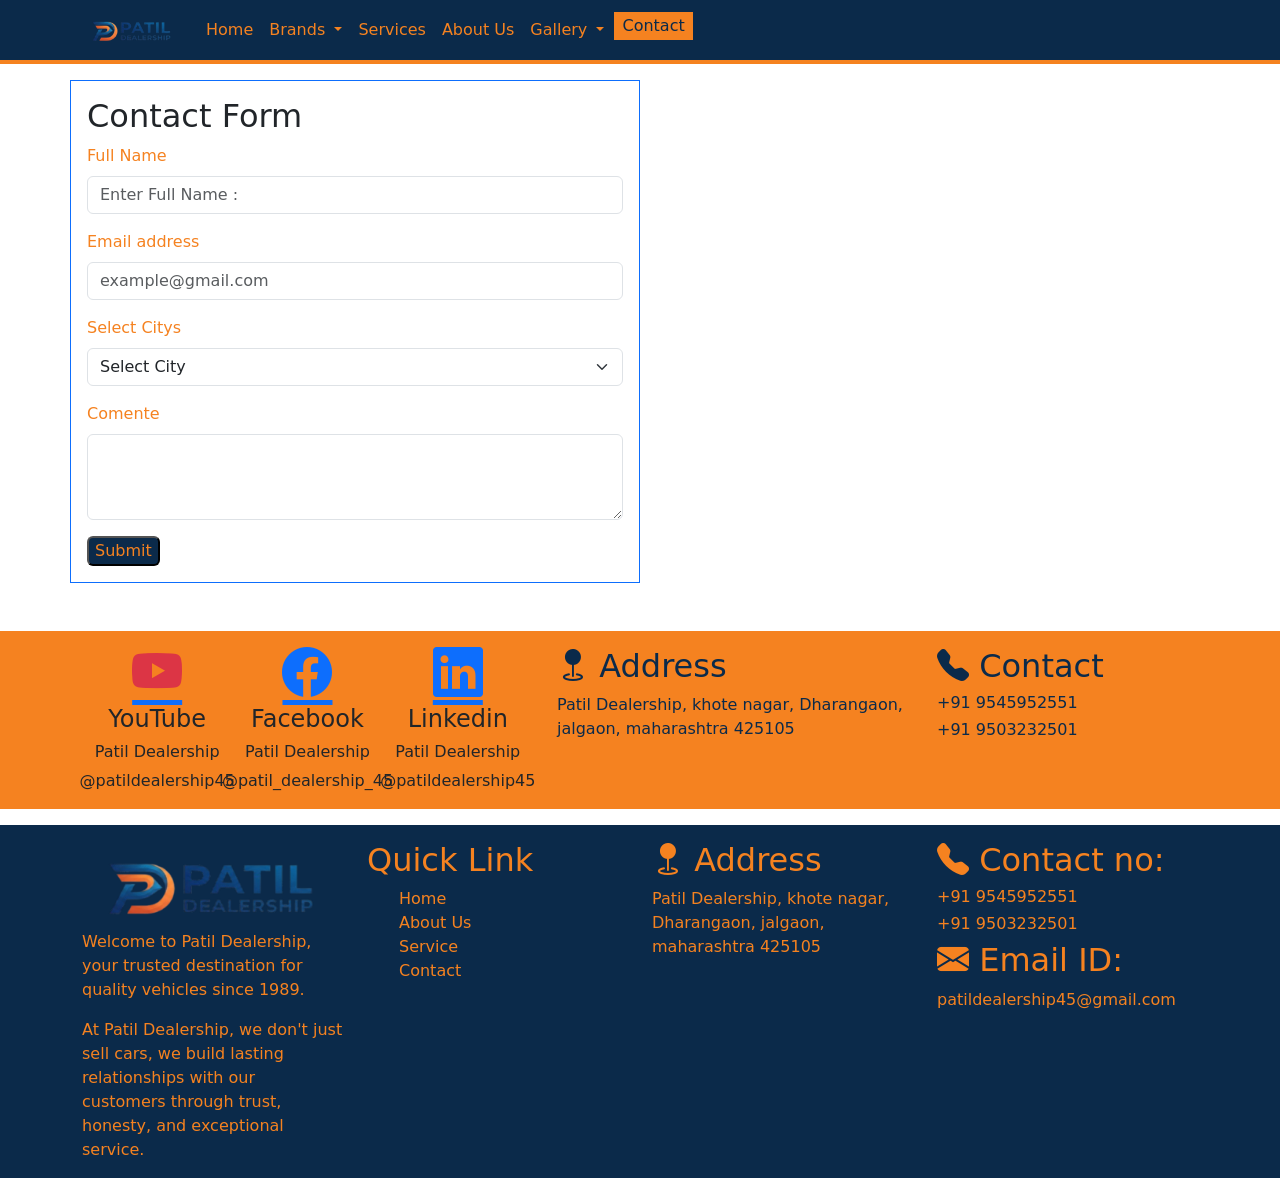
<file: contact.html>
<!doctype html>
<html lang="en">
    <head>
        <meta charset="utf-8">
        <meta name="viewport" content="width=device-width, initial-scale=1">
        <title>Contact Us</title>

        <link
            href="https://cdn.jsdelivr.net/npm/bootstrap@5.3.8/dist/css/bootstrap.min.css"
            rel="stylesheet"
            integrity="sha384-sRIl4kxILFvY47J16cr9ZwB07vP4J8+LH7qKQnuqkuIAvNWLzeN8tE5YBujZqJLB"
            crossorigin="anonymous">

        <link rel="stylesheet"
            href="https://cdn.jsdelivr.net/npm/bootstrap-icons@1.13.1/font/bootstrap-icons.min.css">

        <link rel="stylesheet" href="css/style.css">
    </head>
    <body class="page-bg ">
        <header>
            <nav class="navbar navbar-expand-lg secondery-bg">
                <div class="container">
                    <a class="navbar-brand" href="#"><img src="images/logo.png"
                            alt width="100"></a>
                    <button class="navbar-toggler third-bg" type="button"
                        data-bs-toggle="collapse"
                        data-bs-target="#navbarSupportedContent"
                        aria-controls="navbarSupportedContent"
                        aria-expanded="false" aria-label="Toggle navigation">
                        <span class="navbar-toggler-icon"></span>
                    </button>
                    <div class="collapse navbar-collapse"
                        id="navbarSupportedContent">
                        <ul class="navbar-nav me-auto mb-2 mb-lg-0">
                            <li class="nav-item ">
                                <a class="nav-link text-nav secondery-text"
                                    href="index.html">Home</a>
                            </li>
                            <li class="nav-item dropdown">
                                <a
                                    class="nav-link text-nav dropdown-toggle secondery-text"
                                    href="#"
                                    role="button" data-bs-toggle="dropdown"
                                    aria-expanded="false">
                                    Brands
                                </a>
                                <ul class="dropdown-menu">
                                    <li><a
                                            class="dropdown-item text-nav secondery-text"
                                            href="bmw.html">BMW</a></li>
                                    <li><a
                                            class="dropdown-item text-nav secondery-text"
                                            href="mercedes.html">Mercedes-Benz</a></li>
                                    <li><a
                                            class="dropdown-item text-nav secondery-text"
                                            href="bugatti.html">Bugatti</a></li>
                                    <li><a
                                            class="dropdown-item text-nav secondery-text"
                                            href="tata.html">Tata</a></li>
                                </ul>
                            </li>

                            <li class="nav-item">
                                <a class="nav-link text-nav secondery-text"
                                    href="services.html">Services</a>
                            </li>

                            <li class="nav-item ">
                                <a class="nav-link text-nav secondery-text"
                                    href="about.html">About
                                    Us</a>
                            </li>

                            <li class="nav-item dropdown">
                                <a
                                    class="nav-link text-nav dropdown-toggle  secondery-text"
                                    href="#"
                                    role="button" data-bs-toggle="dropdown"
                                    aria-expanded="false">
                                    Gallery
                                </a>
                                <ul class="dropdown-menu">
                                    <li><a
                                            class="dropdown-item text-nav  secondery-text"
                                            href="photo.html">Photo</a></li>
                                    <li><a
                                            class="dropdown-item text-nav  secondery-text"
                                            href="video.html">Video</a></li>
                                </ul>
                            </li>

                            <li class="nav-item">
                                <a
                                    class="nav-link text-nav secondery-text active-menu"
                                    href="contact.html">Contact</a>
                            </li>
                        </ul>
                    </div>
                </div>
            </nav>
        </header>

        <main>
            <section class="mt-3 mb-5">
                <div class="container">
                    <div class="row">
                        <div class="col-md-6 border border-primary p-3">
                            <h2>Contact Form</h2>
                            <div>
                                <form action>
                                    <div class="mb-3">
                                        <label for="exampleFormControlInput1"
                                            class="form-label secondery-text">Full
                                            Name</label>
                                        <input type="taxt" class="form-control"
                                            id="exampleFormControlInput1"
                                            placeholder="Enter Full Name :">
                                    </div>
                                    <div class="mb-3">
                                        <label for="exampleFormControlInput1"
                                            class="form-label secondery-text">Email
                                            address</label>
                                        <input type="email" class="form-control"
                                            id="exampleFormControlInput1"
                                            placeholder="example@gmail.com">
                                    </div>
                                    <div class="mb-3">
                                        <label for="exampleFormControlInput1"
                                            class="form-label secondery-text">Select
                                            Citys</label>
                                        <select class="form-select"
                                            aria-label="Default select example">
                                            <option selected>Select
                                                City</option>
                                            <option value="1">Pune</option>
                                            <option value="2">Jalgaon</option>
                                            <option value="3">thane</option>
                                        </select>
                                    </div>
                                    <div class="mb-3">
                                        <label
                                            for="exampleFormControlTextarea1 "
                                            class="form-label secondery-text">Comente</label>
                                        <textarea class="form-control"
                                            id="exampleFormControlTextarea1"
                                            rows="3"></textarea>
                                    </div>
                                    <button class="normal-btn">Submit </button>
                                </form>
                            </div>
                        </div>
                        <div class="col-md-6">
                            <iframe
                                src="https://www.google.com/maps/embed?pb=!1m18!1m12!1m3!1d3780.824470985637!2d73.80199007501588!3d18.626963182487355!2m3!1f0!2f0!3f0!3m2!1i1024!2i768!4f13.1!3m3!1m2!1s0x3bc2b9424b44386f%3A0x7bcf6e817a60a636!2sFortune%20Cloud%20Technologies%20Pimpri!5e0!3m2!1sen!2sin!4v1788767058293!5m2!1sen!2sin"
                                width="100%" height="450" style="border:0;"
                                allowfullscreen loading="lazy"
                                referrerpolicy="strict-origin-when-cross-origin"></iframe>
                        </div>
                    </div>
                </div>
            </section>

            <section class="mt-5 mb-3 pt-3 third-bg">
                <div class="container">
                    <div class="row">
                        <div class="col-md-5 ">
                            <div class="container">
                                <div class="row">
                                    <div class="col-md-4 ">
                                        <a href="https://www.youtube.com/"
                                            target="_blank"><i
                                                class="bi bi-youtube icon_size text-danger align_center pb-2 "></i></a>
                                        <h4 class="align_center">YouTube</h4>
                                        <h6 class="align_center">Patil
                                            Dealership</h6>
                                        <p
                                            class="align_center">@patildealership45</p>
                                    </div>
                                    <div class="col-md-4">
                                        <a href="https://www.facebook.com/"
                                            target="_blank"><i
                                                class="bi bi-facebook icon_size align_center pb-2"></i></a>
                                        <h4 class="align_center">Facebook</h4>
                                        <h6 class="align_center">Patil
                                            Dealership</h6>
                                        <p
                                            class="align_center">@patil_dealership_45</p>
                                    </div>
                                    <div class="col-md-4">
                                        <a href="https://www.linkedin.com/"
                                            target="_blank"><i
                                                class="bi bi-linkedin icon_size align_center pb-2"></i></a>
                                        <h4 class="align_center">Linkedin</h4>
                                        <h6 class="align_center">Patil
                                            Dealership</h6>
                                        <p
                                            class="align_center">@patildealership45</p>
                                    </div>
                                </div>
                            </div>
                        </div>
                        <div class="col-md-4 primary-text ">
                            <h2><i class="bi bi-geo-fill"></i> Address</h2>
                            <p>Patil Dealership, khote nagar, Dharangaon,
                                jalgaon, maharashtra 425105</p>
                        </div>
                        <div class="col-md-3 primary-text ">
                            <h2><i class="bi bi-telephone-fill"></i>
                                Contact</h2>
                            <h6>+91 9545952551</h6>
                            <h6>+91 9503232501</h6>
                        </div>

                    </div>
                </div>
            </section>
        </main>

        <footer class="secondery-bg mt-3 pt-3">
            <div class="container">
                <div class="row">
                    <div class="col-md-3 secondery-text">
                        <img src="images/logo.png" alt="logo"
                            class="img-fluid">
                        <p>Welcome to Patil Dealership, your trusted
                            destination
                            for quality vehicles since 1989. </p>
                        <p>At Patil
                            Dealership, we don't just sell cars, we build
                            lasting relationships with our customers through
                            trust, honesty, and exceptional service.</p>
                    </div>
                    <div class="col-md-3 secondery-text">
                        <h2>Quick Link</h2>
                        <ul class="list-style-none secondery-text">
                            <li><a href="index.html"
                                    class="nav-link">Home</a></li>
                            <li><a href="about.html" class="nav-link">About
                                    Us</a></li>
                            <li><a href="services.html"
                                    class="nav-link">Service</a></li>
                            <li><a href="contact.html"
                                    class="nav-link">Contact
                                </a></li>
                        </ul>
                    </div>
                    <div class="col-md-3 secondery-text">
                        <h2><i class="bi bi-geo-fill"></i> Address </h2>
                        <p> Patil Dealership, khote nagar, Dharangaon,
                            jalgaon, maharashtra 425105</p>
                    </div>
                    <div class="col-md-3 secondery-text">

                        <h2><i class="bi bi-telephone-fill"></i> Contact
                            no:</h2>
                        <h6>+91 9545952551</h6>
                        <h6>+91 9503232501 </h6>
                        <h2><i class="bi bi-envelope-fill"></i> Email
                            ID:</h2>
                        <p> patildealership45@gmail.com</p>
                    </div>
                </div>
            </div>
        </footer>

        <script
            src="https://cdn.jsdelivr.net/npm/bootstrap@5.3.8/dist/js/bootstrap.bundle.min.js"
            integrity="sha384-FKyoEForCGlyvwx9Hj09JcYn3nv7wiPVlz7YYwJrWVcXK/BmnVDxM+D2scQbITxI"
            crossorigin="anonymous"></script>
    </body>
</html>
</file>
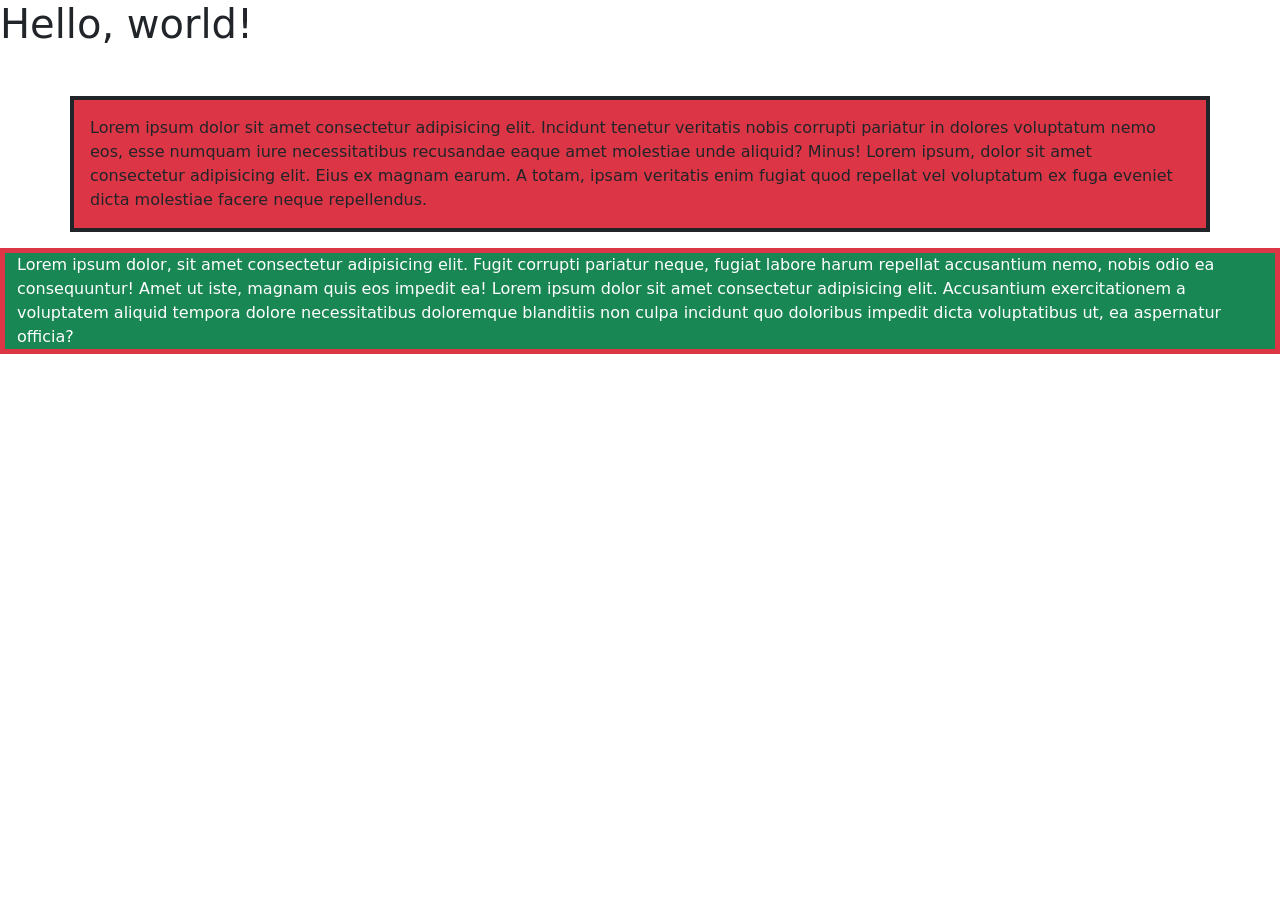
<file: container.html>
<!doctype html>
<html lang="en">
    <head>
        <meta charset="utf-8">
        <meta name="viewport" content="width=device-width, initial-scale=1">
        <title>Bootstrap demo</title>
        <link
            href="https://cdn.jsdelivr.net/npm/bootstrap@5.3.8/dist/css/bootstrap.min.css"
            rel="stylesheet"
            integrity="sha384-sRIl4kxILFvY47J16cr9ZwB07vP4J8+LH7qKQnuqkuIAvNWLzeN8tE5YBujZqJLB"
            crossorigin="anonymous">
    </head>
    <body>
        <h1>Hello, world!</h1>
        <p class="container bg-danger mt-5 p-3 border border-dark border-4">Lorem ipsum dolor sit amet consectetur adipisicing elit. Incidunt
            tenetur veritatis nobis corrupti pariatur in dolores voluptatum nemo
            eos, esse numquam iure necessitatibus recusandae eaque amet
            molestiae unde aliquid? Minus! Lorem ipsum, dolor sit amet
            consectetur adipisicing elit. Eius ex magnam earum. A totam, ipsam
            veritatis enim fugiat quod repellat vel voluptatum ex fuga eveniet
            dicta molestiae facere neque repellendus.</p>

        <p class="container-fluid bg-success text-white border border-danger border-5 ">Lorem ipsum dolor, sit amet consectetur adipisicing elit. Fugit
            corrupti pariatur neque, fugiat labore harum repellat accusantium
            nemo, nobis odio ea consequuntur! Amet ut iste, magnam quis eos
            impedit ea! Lorem ipsum dolor sit amet consectetur adipisicing elit.
            Accusantium exercitationem a voluptatem aliquid tempora dolore
            necessitatibus doloremque blanditiis non culpa incidunt quo
            doloribus impedit dicta voluptatibus ut, ea aspernatur officia?</p>
        <script
            src="https://cdn.jsdelivr.net/npm/bootstrap@5.3.8/dist/js/bootstrap.bundle.min.js"
            integrity="sha384-FKyoEForCGlyvwx9Hj09JcYn3nv7wiPVlz7YYwJrWVcXK/BmnVDxM+D2scQbITxI"
            crossorigin="anonymous"></script>
    </body>
</html>
</file>
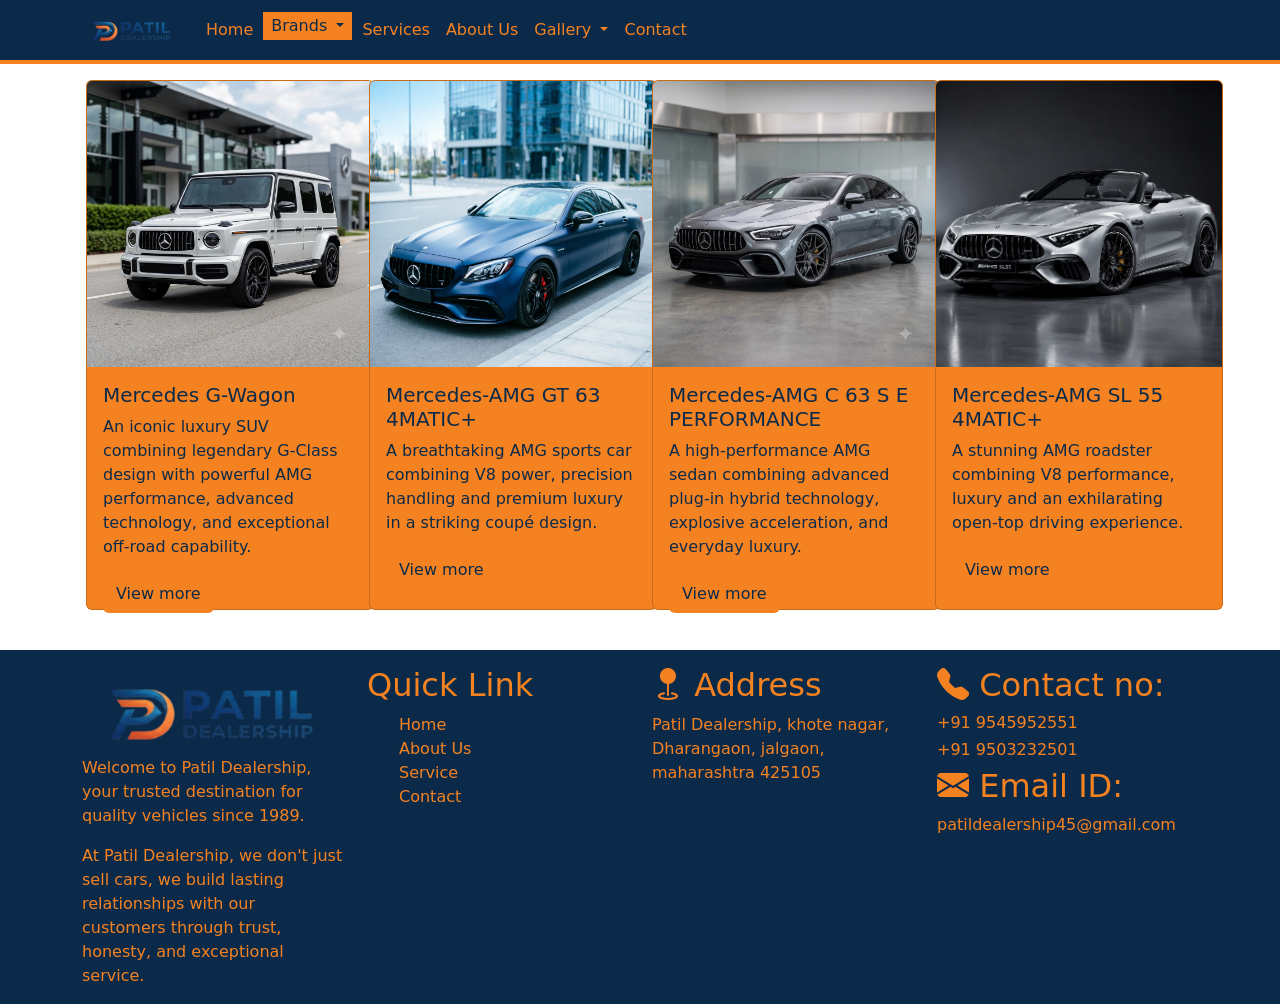
<file: mercedes.html>
<!doctype html>
<html lang="en">
    <head>
        <meta charset="utf-8">
        <meta name="viewport" content="width=device-width, initial-scale=1">
        <title>Mercedes</title>

        <link
            href="https://cdn.jsdelivr.net/npm/bootstrap@5.3.8/dist/css/bootstrap.min.css"
            rel="stylesheet"
            integrity="sha384-sRIl4kxILFvY47J16cr9ZwB07vP4J8+LH7qKQnuqkuIAvNWLzeN8tE5YBujZqJLB"
            crossorigin="anonymous">

            <link rel="stylesheet"
            href="https://cdn.jsdelivr.net/npm/bootstrap-icons@1.13.1/font/bootstrap-icons.min.css">

        <link rel="stylesheet" href="css/style.css">
    </head>
    <body class="page-bg ">
        <header>
            <nav class="navbar navbar-expand-lg secondery-bg">
                <div class="container">
                    <a class="navbar-brand" href="#"><img src="images/logo.png"
                            alt width="100"></a>
                    <button class="navbar-toggler third-bg " type="button"
                        data-bs-toggle="collapse"
                        data-bs-target="#navbarSupportedContent"
                        aria-controls="navbarSupportedContent"
                        aria-expanded="false" aria-label="Toggle navigation">
                        <span class="navbar-toggler-icon"></span>
                    </button>
                    <div class="collapse navbar-collapse"
                        id="navbarSupportedContent">
                        <ul class="navbar-nav me-auto mb-2 mb-lg-0">
                            <li class="nav-item ">
                                <a class="nav-link text-nav secondery-text"
                                    href="index.html">Home</a>
                            </li>
                                <li class="nav-item dropdown">
                                <a
                                    class="nav-link text-nav dropdown-toggle secondery-tex active-menu"
                                    href="#"
                                    role="button" data-bs-toggle="dropdown"
                                    aria-expanded="false">
                                    Brands
                                </a>
                                <ul class="dropdown-menu">
                                    <li><a
                                            class="dropdown-item text-nav secondery-text"
                                            href="bmw.html">BMW</a></li>
                                    <li><a
                                            class="dropdown-item text-nav secondery-text"
                                            href="mercedes.html">Mercedes-Benz</a></li>
                                    <li><a
                                            class="dropdown-item text-nav secondery-text"
                                            href="bugatti.html">Bugatti</a></li>
                                    <li><a
                                            class="dropdown-item text-nav secondery-text"
                                            href="tata.html">Tata</a></li>
                                </ul>
                            </li>
                            </li>


                            <li class="nav-item">
                                <a class="nav-link text-nav secondery-text"
                                    href="services.html">Services</a>
                            </li>

                            <li class="nav-item ">
                                <a class="nav-link text-nav secondery-text"
                                    href="about.html">About
                                    Us</a>
                            </li>

                            <li class="nav-item dropdown">
                                <a
                                    class="nav-link text-nav dropdown-toggle  secondery-text"
                                    href="#"
                                    role="button" data-bs-toggle="dropdown"
                                    aria-expanded="false">
                                    Gallery
                                </a>
                                <ul class="dropdown-menu">
                                    <li><a
                                            class="dropdown-item text-nav  secondery-text"
                                            href="photo.html">Photo</a></li>
                                    <li><a
                                            class="dropdown-item text-nav  secondery-text"
                                            href="video.html">Video</a></li>
                                </ul>
                            </li>

                            <li class="nav-item">
                                <a class="nav-link text-nav secondery-text "
                                    href="contact.html">Contact</a>
                            </li>

                            
                        </ul>
                    </div>
                </div>
            </nav>
        </header>

        <main>
            <section>
                <section>
                    <div class="container p-3">
                        <div class="row">
                            <div class="col-md-3 mb-2">
                                <div class="card card_height" style="width: 18rem;">
                                    <img src="images/mercedes G-Wagon.png"
                                        class="card-img-top" alt="G-wagon">
                                    <div class="card-body">
                                        <h5 class="card-title">Mercedes G-Wagon</h5>
                                        <p class="card-text">An iconic luxury SUV combining legendary G-Class design with powerful AMG performance, advanced technology, and exceptional off-road capability.</p>
                                        <button type="button"
                                            class="btn secodery-btn"
                                            data-bs-toggle="modal"
                                            data-bs-target="#mercedes_GWagon">
                                            View more
                                        </button>
                                    </div>
                                </div>
                            </div>
                            <div class="col-md-3 mb-2">
                                <div class="card card_height" style="width: 18rem;">
                                    <img src="images/mercedes AMG c63.png"
                                        class="card-img-top" alt="BMW M2">
                                    <div class="card-body">
                                        <h5 class="card-title">Mercedes-AMG GT 63 4MATIC+</h5>
                                        <p class="card-text">A breathtaking AMG sports car combining V8 power, precision handling and premium luxury in a striking coupé design.</p>
                                        <button type="button"
                                            class="btn secodery-btn"
                                            data-bs-toggle="modal"
                                            data-bs-target="#mercedes_AMG_c63">
                                            View more
                                        </button>
                                    </div>
                                </div>
                            </div>
                            <div class="col-md-3 mb-2">
                                <div class="card card_height" style="width: 18rem;">
                                    <img src="images/Mercedes AMG GT Coupe.png"
                                        class="card-img-top" alt="BMW M2">
                                    <div class="card-body">
                                        <h5 class="card-title">Mercedes-AMG C 63 S E PERFORMANCE</h5>
                                        <p class="card-text">A high-performance AMG sedan combining advanced plug-in hybrid technology, explosive acceleration, and everyday luxury.</p>
                                        <button type="button"
                                            class="btn secodery-btn"
                                            data-bs-toggle="modal"
                                            data-bs-target="#Mercedes_AMG_GT_Coupe">
                                            View more
                                        </button>
                                    </div>
                                </div>
                            </div>
                            <div class="col-md-3 mb-2">
                                <div class="card card_height" style="width: 18rem;">
                                    <img src="images/Mercedes-Benz AMG SL55.png"
                                        class="card-img-top" alt="Mercedes-Benz AMG SL55">
                                    <div class="card-body">
                                        <h5 class="card-title">Mercedes-AMG SL 55 4MATIC+</h5>
                                        <p class="card-text">A stunning AMG roadster combining V8 performance, luxury and an exhilarating open-top driving experience.</p>
                                        <button type="button"
                                            class="btn secodery-btn"
                                            data-bs-toggle="modal"
                                            data-bs-target="#Mercedes_Benz_AMG_SL55">
                                            View more
                                        </button>
                                    </div>
                                </div>
                            </div>
                        </div>
                    </div>
                </section>
            </section>

            <!-- Modal -->
            <div class="modal fade" id="mercedes_GWagon" tabindex="-1"
                aria-labelledby="exampleModalLabel" aria-hidden="true">
                <div class="modal-dialog modal-dialog-scrollable modal-xl">
                    <div class="modal-content">
                        <div class="modal-header secondery-bg ">
                            <h1 class="modal-title fs-5 secondery-text"
                                id="exampleModalLabel">Mercedes G-Wagon</h1>
                            <button type="button" class="btn-close third-bg"
                                data-bs-dismiss="modal"
                                aria-label="Close"></button>
                        </div>
                        <div class="modal-body">
                            <div class="container">
                                <div class="row">
                                    <div class="col-md-6 mb-3">
                                        <img src="images/mercedes G-Wagon.png"
                                            alt class="img-fluid">
                                    </div>
                                    <div class="col-md-6">
                                        <h3>Mercedes G-Wagon</h3>
                                        <ul>
                                            <li>Engine: 4.0L V8 Biturbo</li>
                                            <li>Power: 577 HP</li>
                                            <li>Torque: 850 Nm</li>
                                            <li>0–100 km/h: 4.4 seconds</li>
                                            <li>Top Speed: 220 km/h</li>
                                            <li>Transmission: AMG SPEEDSHIFT TCT 9G</li>
                                            <li>Drive: AMG Performance 4MATIC AWD</li>
                                            <li>Fuel: Petrol</li>
                                            <li>Seating: 5</li>
                                            <li>Body: Luxury SUV</li>
                                            <li>Price: Rs. 3.10 Crore</li>
                                        </ul>
                                    </div>
                                    <div class="col-md-4">
                                        <img src="images/mercedes G-Wagon 1.png" alt="" class="img-fluid">
                                    </div>
                                    <div class="col-md-4">
                                        <img src="images/mercedes G-Wagon 2.png" alt="" class="img-fluid ">
                                    </div>
                                    <div class="col-md-4">
                                        <img src="images/mercedes G-Wagon 3.png" alt="" class="img-fluid">
                                    </div>
                                </div>
                            </div>
                        </div>
                        <div class="modal-footer secondery-bg">
                            <button type="button"
                                class="btn secodery-btn"
                                data-bs-toggle="modal"
                                data-bs-target="#book_meating">
                                Book meating
                            </button>
                        </div>
                    </div>
                </div>
            </div>

            <div class="modal fade" id="mercedes_AMG_c63" tabindex="-1"
                aria-labelledby="exampleModalLabel" aria-hidden="true">
                <div class="modal-dialog modal-dialog-scrollable modal-xl">
                    <div class="modal-content">
                        <div class="modal-header secondery-bg ">
                            <h1 class="modal-title fs-5 secondery-text"
                                id="exampleModalLabel">Mercedes-AMG GT 63 Coupe</h1>
                            <button type="button" class="btn-close third-bg"
                                data-bs-dismiss="modal"
                                aria-label="Close"></button>
                        </div>
                        <div class="modal-body">
                            <div class="container">
                                <div class="row">
                                    <div class="col-md-6 mb-3">
                                        <img src="images/mercedes AMG c63.png"
                                            alt class="img-fluid">
                                    </div>
                                    <div class="col-md-6">
                                        <h3>Mercedes-AMG GT 63 Coupe</h3>
                                        <ul>
                                            <li>Engine: 4.0L V8 Biturbo</li>
                                            <li>Power: 585 HP</li>
                                            <li>Torque: 800 Nm</li>
                                            <li>0–100 km/h: 3.2 seconds</li>
                                            <li>Top Speed: 315 km/h</li>
                                            <li>Transmission: AMG SPEEDSHIFT MCT 9G</li>
                                            <li>Drive: AMG Performance 4MATIC+ AWD</li>
                                            <li>Fuel: Petrol</li>
                                            <li>Seats: 2</li>
                                            <li>Body: Sports Coupe</li>
                                            <li>Price: Rs. 3.20 Crore</li>
                                        </ul>
                                    </div>
                                    <div class="col-md-4">
                                        <img src="images/Mercedes AMG C63 1.png" alt="" class="img-fluid">
                                    </div>
                                    <div class="col-md-4">
                                        <img src="images/Mercedes AMG C63 2.png" alt="" class="img-fluid ">
                                    </div>
                                    <div class="col-md-4">
                                        <img src="images/Mercedes AMG C63 3.png" alt="" class="img-fluid">
                                    </div>
                                </div>
                            </div>
                        </div>
                        <div class="modal-footer secondery-bg">
                            <button type="button"
                                class="btn secodery-btn"
                                data-bs-toggle="modal"
                                data-bs-target="#book_meating">
                                Book meating
                            </button>
                        </div>
                    </div>
                </div>
            </div>

            <div class="modal fade" id="Mercedes_AMG_GT_Coupe" tabindex="-1"
                aria-labelledby="exampleModalLabel" aria-hidden="true">
                <div class="modal-dialog modal-dialog-scrollable modal-xl">
                    <div class="modal-content">
                        <div class="modal-header secondery-bg ">
                            <h1 class="modal-title fs-5 secondery-text"
                                id="exampleModalLabel">Mercedes AMG GT Coupe</h1>
                            <button type="button" class="btn-close third-bg"
                                data-bs-dismiss="modal"
                                aria-label="Close"></button>
                        </div>
                        <div class="modal-body">
                            <div class="container">
                                <div class="row">
                                    <div class="col-md-6 mb-3">
                                        <img src="images/Mercedes AMG GT Coupe.png"
                                            alt class="img-fluid">
                                    </div>
                                    <div class="col-md-6">
                                        <h3>Mercedes-AMG C 63 S E PERFORMANCE</h3>
                                        <ul>
                                            <li>Engine: 2.0L Turbocharged 4-Cylinder + Electric Motor</li>
                                            <li>Power: 671 HP</li>
                                            <li>Torque: 1,020 Nm</li>
                                            <li>0–100 km/h: 3.4 seconds</li>
                                            <li>Top Speed: 280 km/h</li>
                                            <li>Transmission: AMG SPEEDSHIFT MCT 9G</li>
                                            <li>Drive: AMG Performance 4MATIC+ AWD</li>
                                            <li>Fuel: Petrol + Plug-in Hybrid</li>
                                            <li>Seating: 5</li>
                                            <li>Price: ₹1.95 Crore</li>
                                        </ul>
                                    </div>
                                    <div class="col-md-4">
                                        <img src="images/Mercedes AMG GT Coupe 1.png" alt="" class="img-fluid">
                                    </div>
                                    <div class="col-md-4">
                                        <img src="images/Mercedes AMG GT Coupe 2.png" alt="" class="img-fluid ">
                                    </div>
                                    <div class="col-md-4">
                                        <img src="images/Mercedes AMG GT Coupe 3.png" alt="" class="img-fluid">
                                    </div>
                                </div>
                            </div>
                        </div>
                        <div class="modal-footer secondery-bg">
                            <button type="button"
                                class="btn secodery-btn"
                                data-bs-toggle="modal"
                                data-bs-target="#book_meating">
                                Book meating
                            </button>
                        </div>
                    </div>
                </div>
            </div>

            <div class="modal fade" id="Mercedes_Benz_AMG_SL55" tabindex="-1"
                aria-labelledby="exampleModalLabel" aria-hidden="true">
                <div class="modal-dialog modal-dialog-scrollable modal-xl">
                    <div class="modal-content">
                        <div class="modal-header secondery-bg ">
                            <h1 class="modal-title fs-5 secondery-text"
                                id="exampleModalLabel">Mercedes-AMG C 63 S E PERFORMANCE Sedan</h1>
                            <button type="button" class="btn-close third-bg"
                                data-bs-dismiss="modal"
                                aria-label="Close"></button>
                        </div>
                        <div class="modal-body">
                            <div class="container">
                                <div class="row">
                                    <div class="col-md-6 mb-3">
                                        <img src="images/Mercedes-Benz AMG SL55.png"
                                            alt class="img-fluid">
                                    </div>
                                    <div class="col-md-6">
                                        <h3>Mercedes-AMG C 63 S E PERFORMANCE Sedan</h3>
                                        <ul>
                                            <li>Engine: 2.0L Turbocharged 4-Cylinder + Electric Motor</li>
                                            <li>Power: 671 HP</li>
                                            <li>Torque: 1,020 Nm</li>
                                            <li>0–100 km/h: 3.4 seconds</li>
                                            <li>Top Speed: 280 km/h</li>
                                            <li>Transmission: AMG SPEEDSHIFT MCT 9G</li>
                                            <li>Drive: AMG Performance 4MATIC+ AWD</li>
                                            <li>Fuel: Petrol + Plug-in Hybrid</li>
                                            <li>Seats: 5</li>
                                            <li>Body: Performance Sedan</li>
                                            <li>Price: Rs. 2.34 Crore</li>
                                        </ul>
                                    </div>
                                    <div class="col-md-4">
                                        <img src="images/Mercedes-Benz AMG SL55 1.png" alt="" class="img-fluid">
                                    </div>
                                    <div class="col-md-4">
                                        <img src="images/Mercedes-Benz AMG SL55 2.png" alt="" class="img-fluid ">
                                    </div>
                                    <div class="col-md-4">
                                        <img src="images/Mercedes-Benz AMG SL55 3.png" alt="" class="img-fluid">
                                    </div>
                                </div>
                            </div>
                        </div>
                        <div class="modal-footer secondery-bg">
                            <button type="button"
                                class="btn secodery-btn"
                                data-bs-toggle="modal"
                                data-bs-target="#book_meating">
                                Book meating
                            </button>
                        </div>
                    </div>
                </div>
            </div>


             <!-- meating booking model -->
            <div class="modal fade" id="book_meating" tabindex="-1"
                aria-labelledby="exampleModalLabel" aria-hidden="true">
                <div class="modal-dialog modal-dialog-scrollable modal-lg">
                    <div class="modal-content">
                        <div class="modal-header secondery-bg ">
                            <h1 class="modal-title fs-5 secondery-text"
                                id="exampleModalLabel">book meation</h1>
                            <button type="button" class="btn-close third-bg"
                                data-bs-dismiss="modal"
                                aria-label="Close"></button>
                        </div>
                        <div class="modal-body">
                            <div class="container">
                                <div class="row">
                                    <form action>
                                        <div class="mb-3">
                                            <label for="exampleFormControlInput1"
                                                class="form-label secondery-text">Full
                                                Name</label>
                                            <input id="nameInput" type="taxt" class="form-control"
                                                placeholder="Enter Full Name :">
                                        </div>
                                    <div class="mb-3">
                                        <label for="exampleFormControlInput1"
                                            class="form-label secondery-text">Email
                                            address</label>
                                        <input type="email" class="form-control"
                                            placeholder="example@gmail.com">
                                    </div>
                                    <div class="mb-3">
                                        <label for="exampleFormControlInput1"
                                            class="form-label secondery-text">Select Date and
                                            time</label>
                                        <input type="datetime-local" class="form-control">
                                    </div>
                                    <div class="mb-3">
                                        <label
                                            for="exampleFormControlTextarea1 "
                                            class="form-label secondery-text">Comente</label>
                                        <textarea class="form-control"
                                            id="exampleFormControlTextarea1"
                                            rows="3"></textarea>
                                    </div>
                                </form>
                                    
                                </div>
                            </div>
                        </div>
                        
                        <div class="modal-footer secondery-bg">
                            <button id="bookMeetingBtn" type="button" class="btn primary-btn"
                                data-bs-dismiss="modal"">Book meating</button>
                                
                        </div>
                    </div>
                </div>
            </div>
            <!-- meating booking model -->
        </main>

        <footer class="secondery-bg mt-3 pt-3">
        <div class="container">
            <div class="row">
                <div class="col-md-3 secondery-text">
                    <img src="images/logo.png" alt="logo" class="img-fluid">
                    <p>Welcome to Patil Dealership, your trusted destination
                        for quality vehicles since 1989. </p>
                    <p>At Patil
                        Dealership, we don't just sell cars, we build
                        lasting relationships with our customers through
                        trust, honesty, and exceptional service.</p>
                </div>
                <div class="col-md-3 secondery-text">
                    <h2>Quick Link</h2>
                    <ul class="list-style-none secondery-text">
                        <li><a href="index.html" class="nav-link">Home</a></li>
                        <li><a href="about.html" class="nav-link">About
                                Us</a></li>
                        <li><a href="services.html" class="nav-link">Service</a></li>
                        <li><a href="contact.html" class="nav-link">Contact
                            </a></li>
                    </ul>
                </div>
                <div class="col-md-3 secondery-text">
                    <h2><i class="bi bi-geo-fill"></i> Address </h2>
                    <p> Patil Dealership, khote nagar, Dharangaon, jalgaon, maharashtra 425105</p>
                </div>
                <div class="col-md-3 secondery-text">

                    <h2><i class="bi bi-telephone-fill"></i> Contact no:</h2>
                    <h6>+91 9545952551</h6>
                    <h6>+91 9503232501 </h6>
                    <h2><i class="bi bi-envelope-fill"></i> Email ID:</h2>
                    <p>patildealership45@gmail.com</p>
                </div>
            </div>
        </div>
        </footer>


        <script>
            document.getElementById("bookMeetingBtn").addEventListener("click", function() {
                let name = document.getElementById("nameInput").value;

                if (name.trim() === "") {
                    alert("Please enter your name!");
                    return;
                }

                alert("Thank you " + name + ", Your Meating is Booked ");
            });
        </script>
        <script
            src="https://cdn.jsdelivr.net/npm/bootstrap@5.3.8/dist/js/bootstrap.bundle.min.js"
            integrity="sha384-FKyoEForCGlyvwx9Hj09JcYn3nv7wiPVlz7YYwJrWVcXK/BmnVDxM+D2scQbITxI"
            crossorigin="anonymous"></script>
    </body>
</html>
</file>
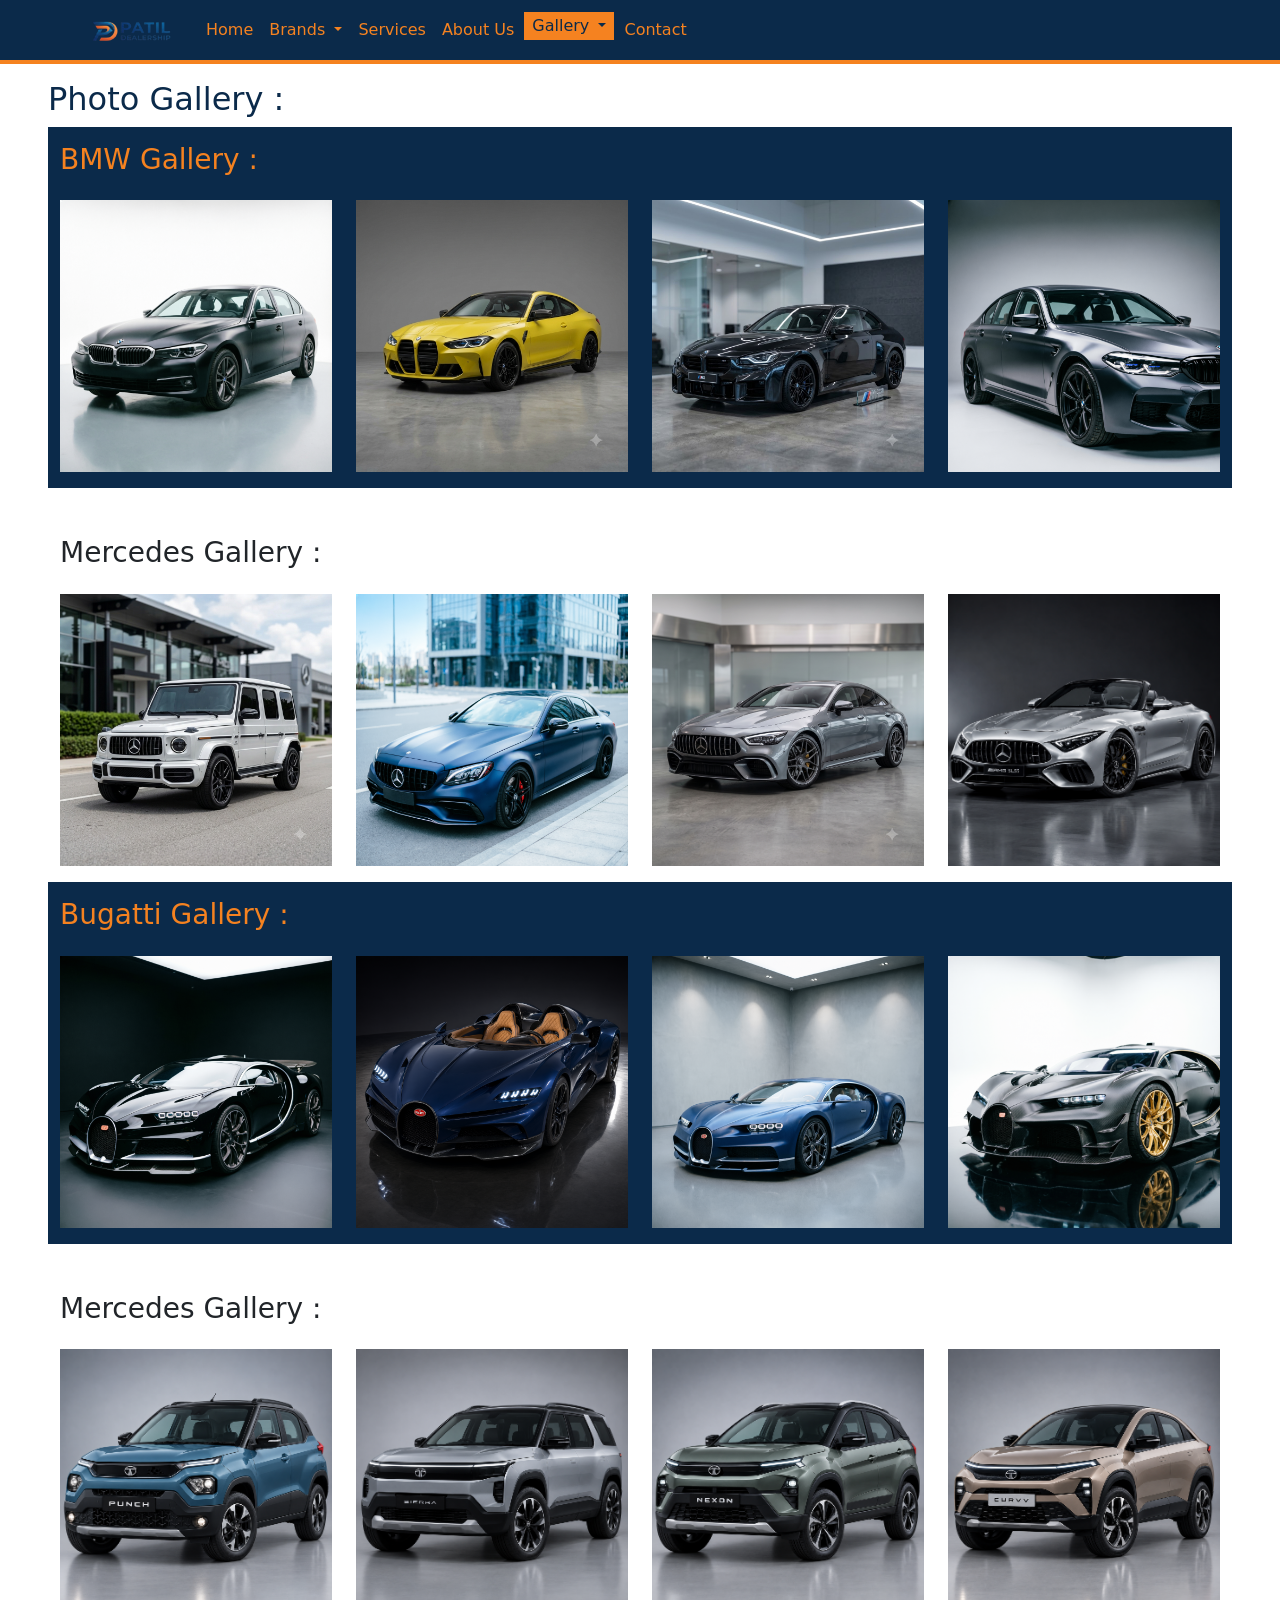
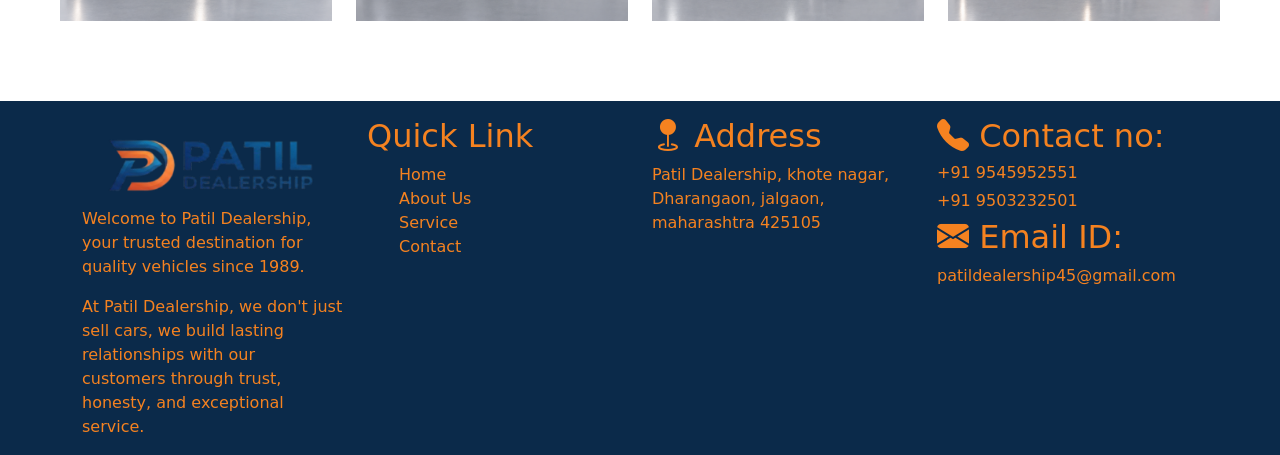
<file: photo.html>
<!doctype html>
<html lang="en">
    <head>
        <meta charset="utf-8">
        <meta name="viewport" content="width=device-width, initial-scale=1">
        <title>Photo</title>

        <link
            href="https://cdn.jsdelivr.net/npm/bootstrap@5.3.8/dist/css/bootstrap.min.css"
            rel="stylesheet"
            integrity="sha384-sRIl4kxILFvY47J16cr9ZwB07vP4J8+LH7qKQnuqkuIAvNWLzeN8tE5YBujZqJLB"
            crossorigin="anonymous">

        <link rel="stylesheet"
            href="https://cdn.jsdelivr.net/npm/bootstrap-icons@1.13.1/font/bootstrap-icons.min.css">

        <link rel="stylesheet" href="css/style.css">
    </head>
    <body class="page-bg ">
        <header>
            <nav class="navbar navbar-expand-lg secondery-bg">
                <div class="container">
                    <a class="navbar-brand" href="index.html"><img
                            src="images/logo.png"
                            alt width="100"></a>
                    <button class="navbar-toggler third-bg" type="button"
                        data-bs-toggle="collapse"
                        data-bs-target="#navbarSupportedContent"
                        aria-controls="navbarSupportedContent"
                        aria-expanded="false" aria-label="Toggle navigation">
                        <span class="navbar-toggler-icon"></span>
                    </button>
                    <div class="collapse navbar-collapse"
                        id="navbarSupportedContent">
                        <ul class="navbar-nav me-auto mb-2 mb-lg-0">
                            <li class="nav-item ">
                                <a class="nav-link text-nav secondery-text"
                                    href="index.html">Home</a>
                            </li>
                            <li class="nav-item dropdown">
                                <a
                                    class="nav-link text-nav dropdown-toggle secondery-text"
                                    href="#"
                                    role="button" data-bs-toggle="dropdown"
                                    aria-expanded="false">
                                    Brands
                                </a>
                                <ul class="dropdown-menu">
                                    <li><a
                                            class="dropdown-item text-nav secondery-text"
                                            href="bmw.html">BMW</a></li>
                                    <li><a
                                            class="dropdown-item text-nav secondery-text"
                                            href="mercedes.html">Mercedes-Benz</a></li>
                                    <li><a
                                            class="dropdown-item text-nav secondery-text"
                                            href="bugatti.html">Bugatti</a></li>
                                    <li><a
                                            class="dropdown-item text-nav secondery-text"
                                            href="tata.html">Tata</a></li>
                                </ul>
                            </li>

                            <li class="nav-item">
                                <a class="nav-link text-nav secondery-text"
                                    href="services.html">Services</a>
                            </li>

                            <li class="nav-item ">
                                <a class="nav-link text-nav secondery-text"
                                    href="about.html">About
                                    Us</a>
                            </li>

                            <li class="nav-item dropdown">
                                <a
                                    class="nav-link text-nav dropdown-toggle active-menu secondery-text"
                                    href="#"
                                    role="button" data-bs-toggle="dropdown"
                                    aria-expanded="false">
                                    Gallery
                                </a>
                                <ul class="dropdown-menu">
                                    <li><a
                                            class="dropdown-item text-nav  secondery-text"
                                            href="photo.html">Photo</a></li>
                                    <li><a
                                            class="dropdown-item text-nav  secondery-text"
                                            href="video.html">Video</a></li>
                                </ul>
                            </li>

                            <li class="nav-item">
                                <a class="nav-link text-nav secondery-text"
                                    href="contact.html">Contact</a>
                            </li>
                        </ul>
                    </div>
                </div>
            </nav>
        </header>

        <main>
            <!-- Gallery start -->
            <section class="pt-3 p-5">
                <h2 class="primary-text">Photo Gallery : </h2>

                <!-- BMW start -->
                <div
                    class="container-fluid pt-3 pb-3 secondery-text secondery-bg">
                    <div class="row">

                        <h3>BMW Gallery :</h3>
                        <div class="col-md-3">
                            <img src="images/BMW 330 Li .png" alt="BMW 330 Li"
                                class="img-fluid mt-3">
                        </div>
                        <div class="col-md-3">
                            <img src="images/BMW M4.png" alt="BMW M4"
                                class="img-fluid mt-3">
                        </div>
                        <div class="col-md-3">
                            <img src="images/BMW M2.png" alt="BMW M2"
                                class="img-fluid mt-3">
                        </div>
                        <div class="col-md-3">
                            <img src="images/BMW M5.png" alt="BMW M5"
                                class="img-fluid mt-3">
                        </div>
                    </div>
                </div>
                <!-- BMW end -->

                <!-- mercedes start -->
                <div class="container-fluid pb-3">
                    <div class="row">
                        <h3 class="mt-5">Mercedes Gallery : </h3>
                        <div class="col-md-3">
                            <img src="images/mercedes G-Wagon.png"
                                alt="Mercedes G Wagon" class="img-fluid mt-3">
                        </div>
                        <div class="col-md-3">
                            <img src="images/mercedes AMG c63.png"
                                alt="Mercedes AMG c63" class="img-fluid mt-3">
                        </div>
                        <div class="col-md-3">
                            <img src="images/Mercedes AMG GT Coupe.png"
                                alt="Mercedes AMG GT Coupe"
                                class="img-fluid mt-3">
                        </div>
                        <div class="col-md-3">
                            <img src="images/Mercedes-Benz AMG SL55.png"
                                alt="Mercedes-Benz AMG SL55"
                                class="img-fluid mt-3">
                        </div>

                    </div>
                </div>
                <!-- mercedes end -->

                <!-- Bugatti start -->
                <div
                    class="container-fluid pt-3 pb-3 secondery-text secondery-bg">
                    <div class="row">
                        <h3>Bugatti Gallery : </h3>
                        <div class="col-md-3">
                            <img
                                src="images/bugatti la voiture noire.png"
                                alt="bugatti la voiture noire"
                                class="img-fluid mt-3">
                        </div>

                        <div class="col-md-3">
                            <img src="images/bugatti mistral.png"
                                alt="bugatti mistral"
                                class="img-fluid mt-3">
                        </div>
                        <div class="col-md-3">
                            <img src="images/Bugatti Chiron.png"
                                alt="bugatti chiron"
                                class="img-fluid mt-3">
                        </div>
                        <div class="col-md-3">
                            <img src="images/Bugatti bolide.png"
                                alt="Bugatti bolide"
                                class="img-fluid mt-3">
                        </div>
                    </div>
                </div>
                <!-- Bugatti end -->

                <!-- Tata start -->
                <div class="container-fluid pb-3">
                    <div class="row">
                        <h3 class="mt-5">Mercedes Gallery : </h3>
                        <div class="col-md-3">
                            <img src="images/Tata punch.png"
                                alt="Tata Punch"
                                class="img-fluid mt-3">
                        </div>
                        <div class="col-md-3">
                            <img src="images/Tata sierra.png"
                                alt="Tata Punch"
                                class="img-fluid mt-3">
                        </div>
                        <div class="col-md-3">
                            <img src="images/tata nexon.png"
                                alt="Tata Punch"
                                class="img-fluid mt-3">
                        </div>
                        <div class="col-md-3">
                            <img src="images/Tata Curvv.png"
                                alt="Tata Cuevv"
                                class="img-fluid mt-3">
                        </div>
                    </div>
                </div>
                <!-- Tata end -->
            </section>
            <!-- Gallery end -->
        </main>

        <footer class="secondery-bg mt-3 pt-3">
            <div class="container">
                <div class="row">
                    <div class="col-md-3 secondery-text">
                        <img src="images/logo.png" alt="logo"
                            class="img-fluid">
                        <p>Welcome to Patil Dealership, your trusted
                            destination
                            for quality vehicles since 1989. </p>
                        <p>At Patil
                            Dealership, we don't just sell cars, we build
                            lasting relationships with our customers through
                            trust, honesty, and exceptional service.</p>
                    </div>
                    <div class="col-md-3 secondery-text">
                        <h2>Quick Link</h2>
                        <ul class="list-style-none secondery-text">
                            <li><a href="index.html"
                                    class="nav-link">Home</a></li>
                            <li><a href="about.html" class="nav-link">About
                                    Us</a></li>
                            <li><a href="services.html"
                                    class="nav-link">Service</a></li>
                            <li><a href="contact.html"
                                    class="nav-link">Contact
                                </a></li>
                        </ul>
                    </div>
                    <div class="col-md-3 secondery-text">
                        <h2><i class="bi bi-geo-fill"></i> Address </h2>
                        <p> Patil Dealership, khote nagar, Dharangaon,
                            jalgaon, maharashtra 425105</p>
                    </div>
                    <div class="col-md-3 secondery-text">

                        <h2><i class="bi bi-telephone-fill"></i> Contact
                            no:</h2>
                        <h6>+91 9545952551</h6>
                        <h6>+91 9503232501 </h6>
                        <h2><i class="bi bi-envelope-fill"></i> Email
                            ID:</h2>
                        <p> patildealership45@gmail.com</p>
                    </div>
                </div>
            </div>
        </footer>

        <script
            src="https://cdn.jsdelivr.net/npm/bootstrap@5.3.8/dist/js/bootstrap.bundle.min.js"
            integrity="sha384-FKyoEForCGlyvwx9Hj09JcYn3nv7wiPVlz7YYwJrWVcXK/BmnVDxM+D2scQbITxI"
            crossorigin="anonymous"></script>
    </body>
</html>
</file>
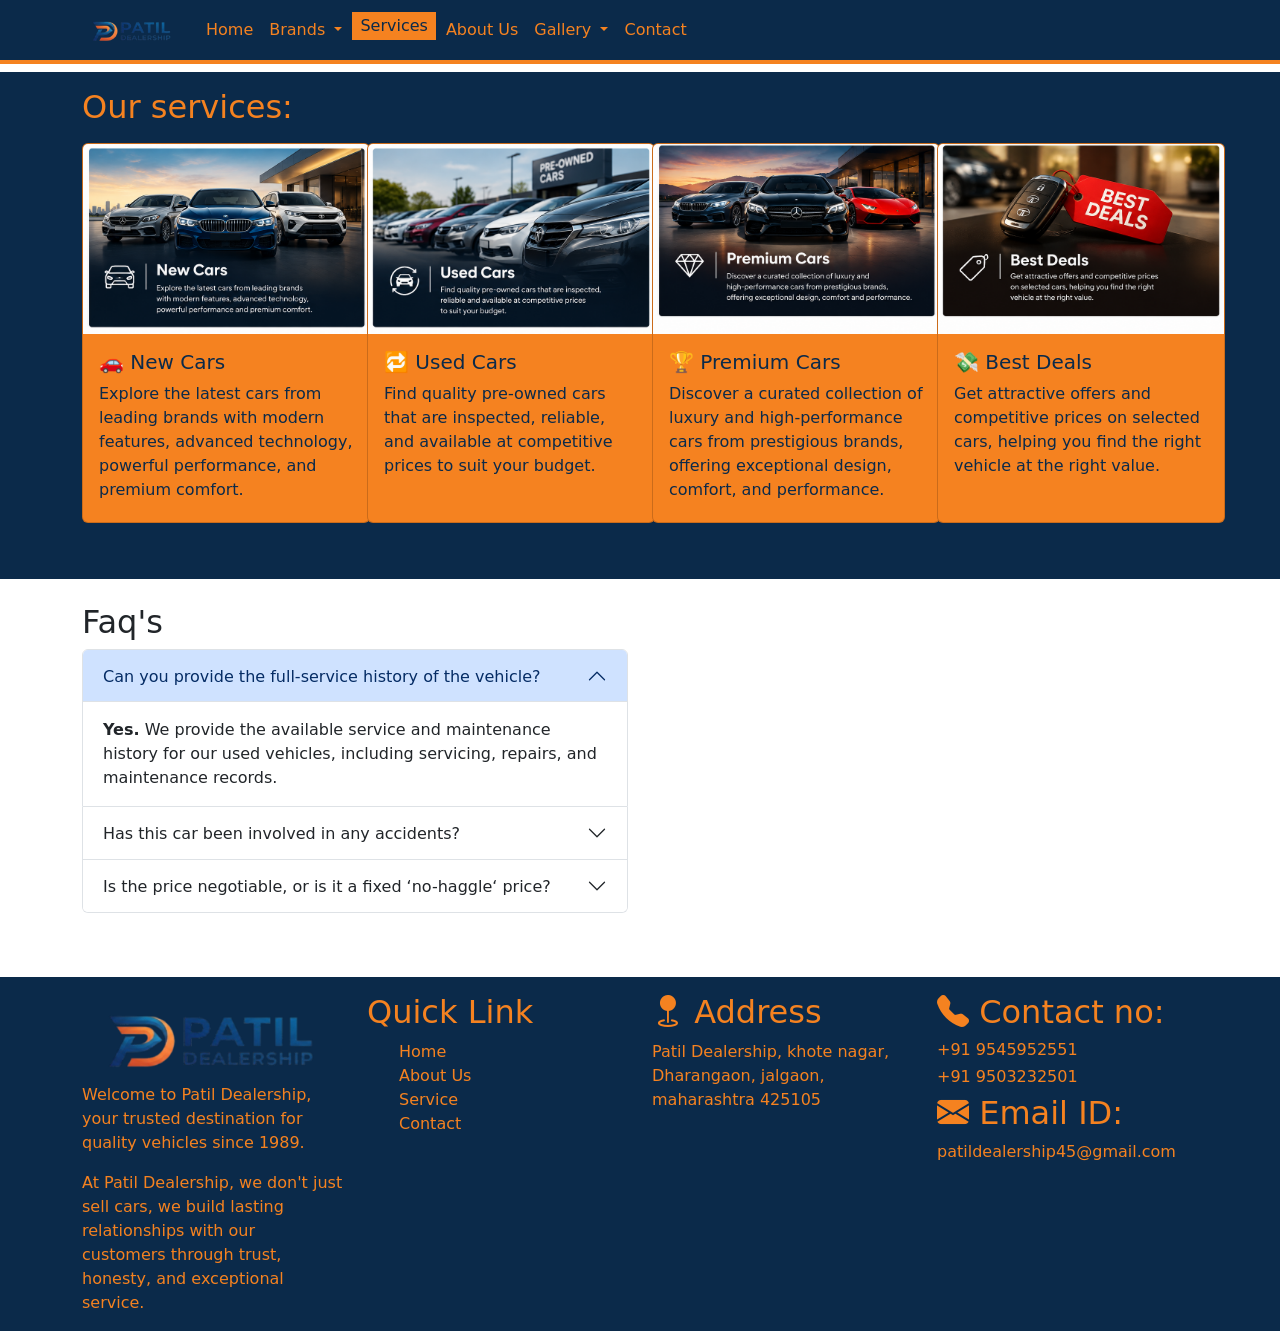
<file: services.html>
<!doctype html>
<html lang="en">
    <head>
        <meta charset="utf-8">
        <meta name="viewport" content="width=device-width, initial-scale=1">
        <title>Services</title>

        <link
            href="https://cdn.jsdelivr.net/npm/bootstrap@5.3.8/dist/css/bootstrap.min.css"
            rel="stylesheet"
            integrity="sha384-sRIl4kxILFvY47J16cr9ZwB07vP4J8+LH7qKQnuqkuIAvNWLzeN8tE5YBujZqJLB"
            crossorigin="anonymous">

        <link rel="stylesheet"
            href="https://cdn.jsdelivr.net/npm/bootstrap-icons@1.13.1/font/bootstrap-icons.min.css">

        <link rel="stylesheet" href="css/style.css">
    </head>
    <body class="page-bg ">
        <header>
            <nav class="navbar navbar-expand-lg secondery-bg">
                <div class="container">
                    <a class="navbar-brand" href="#"><img src="images/logo.png"
                            alt width="100"></a>
                    <button class="navbar-toggler third-bg" type="button"
                        data-bs-toggle="collapse"
                        data-bs-target="#navbarSupportedContent"
                        aria-controls="navbarSupportedContent"
                        aria-expanded="false" aria-label="Toggle navigation">
                        <span class="navbar-toggler-icon"></span>
                    </button>
                    <div class="collapse navbar-collapse"
                        id="navbarSupportedContent">
                        <ul class="navbar-nav me-auto mb-2 mb-lg-0">
                            <li class="nav-item ">
                                <a class="nav-link text-nav secondery-text"
                                    href="index.html">Home</a>
                            </li>
                            <li class="nav-item dropdown">
                                <a
                                    class="nav-link text-nav dropdown-toggle secondery-text"
                                    href="#"
                                    role="button" data-bs-toggle="dropdown"
                                    aria-expanded="false">
                                    Brands
                                </a>
                                <ul class="dropdown-menu">
                                    <li><a
                                            class="dropdown-item text-nav secondery-text"
                                            href="bmw.html">BMW</a></li>
                                    <li><a
                                            class="dropdown-item text-nav secondery-text"
                                            href="mercedes.html">Mercedes-Benz</a></li>
                                    <li><a
                                            class="dropdown-item text-nav secondery-text"
                                            href="bugatti.html">Bugatti</a></li>
                                    <li><a
                                            class="dropdown-item text-nav secondery-text"
                                            href="tata.html">Tata</a></li>
                                </ul>
                            </li>

                            <li class="nav-item">
                                <a
                                    class="nav-link text-nav secondery-text active-menu"
                                    href="services.html">Services</a>
                            </li>

                            <li class="nav-item ">
                                <a class="nav-link text-nav secondery-text"
                                    href="about.html">About
                                    Us</a>
                            </li>

                            <li class="nav-item dropdown">
                                <a
                                    class="nav-link text-nav dropdown-toggle  secondery-text"
                                    href="#"
                                    role="button" data-bs-toggle="dropdown"
                                    aria-expanded="false">
                                    Gallery
                                </a>
                                <ul class="dropdown-menu">
                                    <li><a
                                            class="dropdown-item text-nav  secondery-text"
                                            href="photo.html">Photo</a></li>
                                    <li><a
                                            class="dropdown-item text-nav  secondery-text"
                                            href="video.html">Video</a></li>
                                </ul>
                            </li>

                            <li class="nav-item">
                                <a class="nav-link text-nav secondery-text"
                                    href="contact.html">Contact</a>
                            </li>
                        </ul>
                    </div>
                </div>
            </nav>
        </header>

        <main>

            <section class="secondery-bg mt-2">

                <div class="container pb-5 pt-3">
                    <h2 class="secondery-text mb-3">Our services: </h2>
                    <div class="row">
                        <div class="col-md-3 mb-2">
                            <div class="card services_card_height"
                                style="width: 18rem;">
                                <img src="images/new_cars.png"
                                    class="card-img-top"
                                    alt="new cars">
                                <div class="card-body">
                                    <h5 class="card-title">&#x1F697; New
                                        Cars</h5>
                                    <p class="card-text">Explore the latest
                                        cars
                                        from leading brands with modern
                                        features, advanced technology,
                                        powerful
                                        performance, and premium
                                        comfort.</p>
                                </div>
                            </div>
                        </div>
                        <div class="col-md-3 mb-2">
                            <div class="card services_card_height"
                                style="width: 18rem;">
                                <img src="images/used_cars.png"
                                    class="card-img-top"
                                    alt="used cars">
                                <div class="card-body">
                                    <h5 class="card-title">🔁 Used Cars</h5>
                                    <p class="card-text">Find quality
                                        pre-owned
                                        cars that are inspected, reliable,
                                        and
                                        available at competitive prices to
                                        suit
                                        your budget.</p>
                                </div>
                            </div>
                        </div>
                        <div class="col-md-3 mb-2">
                            <div class="card services_card_height"
                                style="width: 18rem;">
                                <img src="images/premium_cars.png"
                                    class="card-img-top"
                                    alt="premium cars">
                                <div class="card-body">
                                    <h5 class="card-title">&#x1F3C6; Premium
                                        Cars</h5>
                                    <p class="card-text">Discover a curated
                                        collection of luxury and
                                        high-performance cars from
                                        prestigious
                                        brands, offering exceptional design,
                                        comfort, and performance.</p>
                                </div>
                            </div>
                        </div>
                        <div class="col-md-3 mb-2">
                            <div class="card services_card_height"
                                style="width: 18rem;">
                                <img src="images/best_deals.png"
                                    class="card-img-top"
                                    alt="best deals">
                                <div class="card-body">
                                    <h5 class="card-title">&#x1F4B8; Best
                                        Deals</h5>
                                    <p class="card-text">Get attractive
                                        offers
                                        and competitive prices on selected
                                        cars,
                                        helping you find the right vehicle
                                        at
                                        the right value.</p>
                                </div>
                            </div>
                        </div>
                    </div>
                </div>
            </section>
            <section>
                <div class="container">
                    <div class="row">
                        <div class="col-md-6 mt-4 mb-5">
                            <h2 class="section-text">Faq's</h2>
                            <div class="accordion" id="accordionExample">
                                <div class="accordion-item">
                                    <h2 class="accordion-header">
                                        <button class="accordion-button"
                                            type="button"
                                            data-bs-toggle="collapse"
                                            data-bs-target="#collapseOne"
                                            aria-expanded="true"
                                            aria-controls="collapseOne">
                                            Can you provide the full-service
                                            history of the vehicle?
                                        </button>
                                    </h2>
                                    <div id="collapseOne"
                                        class="accordion-collapse collapse show"
                                        data-bs-parent="#accordionExample">
                                        <div class="accordion-body">
                                            <strong>Yes.</strong> We provide the
                                            available service and
                                            maintenance history for our used
                                            vehicles, including servicing,
                                            repairs, and maintenance
                                            records.
                                        </div>
                                    </div>
                                </div>
                                <div class="accordion-item">
                                    <h2 class="accordion-header">
                                        <button
                                            class="accordion-button collapsed"
                                            type="button"
                                            data-bs-toggle="collapse"
                                            data-bs-target="#collapseTwo"
                                            aria-expanded="false"
                                            aria-controls="collapseTwo">
                                            Has this car been involved in any
                                            accidents?
                                        </button>
                                    </h2>
                                    <div id="collapseTwo"
                                        class="accordion-collapse collapse"
                                        data-bs-parent="#accordionExample">
                                        <div class="accordion-body">
                                            We disclose any known accident or
                                            damage history for our vehicles. If
                                            available, inspection and insurance
                                            records are also provided for
                                            verification.
                                        </div>
                                    </div>
                                </div>
                                <div class="accordion-item">
                                    <h2 class="accordion-header">
                                        <button
                                            class="accordion-button collapsed"
                                            type="button"
                                            data-bs-toggle="collapse"
                                            data-bs-target="#collapseThree"
                                            aria-expanded="false"
                                            aria-controls="collapseThree">
                                            Is the price negotiable, or is it a
                                            fixed ‘no-haggle‘ price?
                                        </button>
                                    </h2>
                                    <div id="collapseThree"
                                        class="accordion-collapse collapse"
                                        data-bs-parent="#accordionExample">
                                        <div class="accordion-body">
                                            It is
                                            Prices may be negotiable depending
                                            on the vehicle and current offers.
                                            <strong>Contact our dealership to
                                                discuss
                                                the best available
                                                price.</strong>
                                        </div>
                                    </div>
                                </div>
                            </div>
                        </div>
                    </div>
                </div>
            </section>
        </main>

        <footer class="secondery-bg mt-3 pt-3">
            <div class="container">
                <div class="row">
                    <div class="col-md-3 secondery-text">
                        <img src="images/logo.png" alt="logo"
                            class="img-fluid">
                        <p>Welcome to Patil Dealership, your trusted
                            destination
                            for quality vehicles since 1989. </p>
                        <p>At Patil
                            Dealership, we don't just sell cars, we build
                            lasting relationships with our customers through
                            trust, honesty, and exceptional service.</p>
                    </div>
                    <div class="col-md-3 secondery-text">
                        <h2>Quick Link</h2>
                        <ul class="list-style-none secondery-text">
                            <li><a href="index.html"
                                    class="nav-link">Home</a></li>
                            <li><a href="about.html" class="nav-link">About
                                    Us</a></li>
                            <li><a href="services.html"
                                    class="nav-link">Service</a></li>
                            <li><a href="contact.html"
                                    class="nav-link">Contact
                                </a></li>
                        </ul>
                    </div>
                    <div class="col-md-3 secondery-text">
                        <h2><i class="bi bi-geo-fill"></i> Address </h2>
                        <p> Patil Dealership, khote nagar, Dharangaon,
                            jalgaon, maharashtra 425105</p>
                    </div>
                    <div class="col-md-3 secondery-text">

                        <h2><i class="bi bi-telephone-fill"></i> Contact
                            no:</h2>
                        <h6>+91 9545952551</h6>
                        <h6>+91 9503232501 </h6>
                        <h2><i class="bi bi-envelope-fill"></i> Email
                            ID:</h2>
                        <p> patildealership45@gmail.com</p>
                    </div>
                </div>
            </div>
        </footer>

        <script
            src="https://cdn.jsdelivr.net/npm/bootstrap@5.3.8/dist/js/bootstrap.bundle.min.js"
            integrity="sha384-FKyoEForCGlyvwx9Hj09JcYn3nv7wiPVlz7YYwJrWVcXK/BmnVDxM+D2scQbITxI"
            crossorigin="anonymous"></script>
    </body>
</html>
</file>
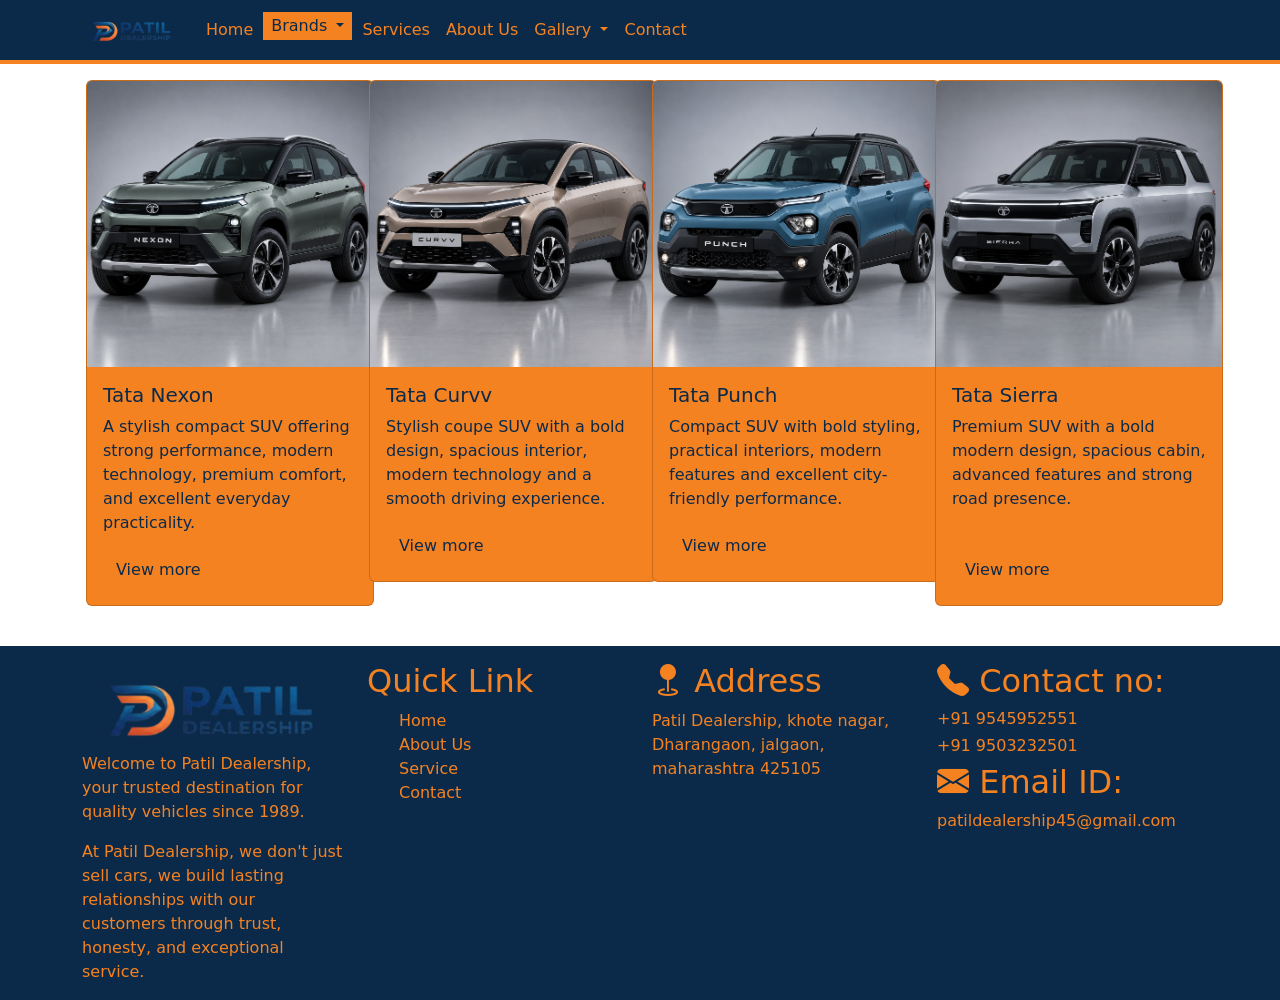
<file: tata.html>
<!doctype html>
<html lang="en">
    <head>
        <meta charset="utf-8">
        <meta name="viewport" content="width=device-width, initial-scale=1">
        <title>Tata</title>

        <link
            href="https://cdn.jsdelivr.net/npm/bootstrap@5.3.8/dist/css/bootstrap.min.css"
            rel="stylesheet"
            integrity="sha384-sRIl4kxILFvY47J16cr9ZwB07vP4J8+LH7qKQnuqkuIAvNWLzeN8tE5YBujZqJLB"
            crossorigin="anonymous">

            <link rel="stylesheet"
            href="https://cdn.jsdelivr.net/npm/bootstrap-icons@1.13.1/font/bootstrap-icons.min.css">

        <link rel="stylesheet" href="css/style.css">
    </head>
    <body class="page-bg ">
        <header>
            <nav class="navbar navbar-expand-lg secondery-bg">
                <div class="container">
                    <a class="navbar-brand" href="#"><img src="images/logo.png"
                            alt width="100"></a>
                    <button class="navbar-toggler third-bg" type="button"
                        data-bs-toggle="collapse"
                        data-bs-target="#navbarSupportedContent"
                        aria-controls="navbarSupportedContent"
                        aria-expanded="false" aria-label="Toggle navigation">
                        <span class="navbar-toggler-icon"></span>
                    </button>
                    <div class="collapse navbar-collapse"
                        id="navbarSupportedContent">
                        <ul class="navbar-nav me-auto mb-2 mb-lg-0">
                            <li class="nav-item ">
                                <a class="nav-link text-nav secondery-text"
                                    href="index.html">Home</a>
                            </li>
                        
                                <li class="nav-item dropdown">
                                    <a
                                        class="nav-link text-nav dropdown-toggle secondery-tex active-menu"
                                        href="#"
                                        role="button" data-bs-toggle="dropdown"
                                        aria-expanded="false">
                                        Brands
                                    </a>
                                    <ul class="dropdown-menu">
                                        <li><a
                                                class="dropdown-item text-nav secondery-text"
                                                href="bmw.html">BMW</a></li>
                                        <li><a
                                                class="dropdown-item text-nav secondery-text"
                                                href="mercedes.html">Mercedes-Benz</a></li>
                                        <li><a
                                                class="dropdown-item text-nav secondery-text"
                                                href="bugatti.html">Bugatti</a></li>
                                        <li><a
                                                class="dropdown-item text-nav secondery-text"
                                                href="tata.html">Tata</a></li>
                                    </ul>
                                </li>
                            </li>


                            <li class="nav-item">
                                <a class="nav-link text-nav secondery-text"
                                    href="services.html">Services</a>
                            </li>

                            <li class="nav-item ">
                                <a class="nav-link text-nav secondery-text"
                                    href="about.html">About
                                    Us</a>
                            </li>

                            <li class="nav-item dropdown">
                                <a
                                    class="nav-link text-nav dropdown-toggle  secondery-text"
                                    href="#"
                                    role="button" data-bs-toggle="dropdown"
                                    aria-expanded="false">
                                    Gallery
                                </a>
                                <ul class="dropdown-menu">
                                    <li><a
                                            class="dropdown-item text-nav  secondery-text"
                                            href="photo.html">Photo</a></li>
                                    <li><a
                                            class="dropdown-item text-nav  secondery-text"
                                            href="video.html">Video</a></li>
                                </ul>
                            </li>

                            <li class="nav-item">
                                <a class="nav-link text-nav secondery-text "
                                    href="contact.html">Contact</a>
                            </li>

                        </ul>
                    </div>
                </div>
            </nav>
        </header>

        <main>
                <section >
                    <div class="container p-3 ">
                        <div class="row">
                            <div class="col-md-3 mb-2">
                                <div class="card" style="width: 18rem;">
                                    <img src="images/tata nexon.png"
                                        class="card-img-top" alt="Tata Nexon">
                                    <div class="card-body">
                                        <h5 class="card-title">Tata Nexon</h5>
                                        <p class="card-text">A stylish compact SUV offering strong performance, modern technology, premium comfort, and excellent everyday practicality.</p>
                                        <button type="button"
                                            class="btn secodery-btn"
                                            data-bs-toggle="modal"
                                            data-bs-target="#Tata_Nexon">
                                            View more
                                        </button>
                                    </div>
                                </div>
                            </div>
                            <div class="col-md-3 mb-2">
                                <div class="card" style="width: 18rem;">
                                    <img src="images/Tata Curvv.png"
                                        class="card-img-top" alt="Tata Curvv">
                                    <div class="card-body">
                                        <h5 class="card-title">Tata Curvv</h5>
                                        <p class="card-text">Stylish coupe SUV with a bold design, spacious interior, modern technology and a smooth driving experience.</p>
                                        <button type="button"
                                            class="btn secodery-btn"
                                            data-bs-toggle="modal"
                                            data-bs-target="#Tata_Curvv">
                                            View more
                                        </button>
                                    </div>
                                </div>
                            </div>
                            <div class="col-md-3 mb-2">
                                <div class="card" style="width: 18rem;">
                                    <img
                                        src="images/Tata punch.png"
                                        class="card-img-top" alt="BMW M2">
                                    <div class="card-body">
                                        <h5 class="card-title">Tata Punch</h5>
                                        <p class="card-text">Compact SUV with bold styling, practical interiors, modern features and excellent city-friendly performance.</p>
                                        <button type="button"
                                            class="btn secodery-btn"
                                            data-bs-toggle="modal"
                                            data-bs-target="#Tata_punch">
                                            View more
                                        </button>
                                    </div>
                                </div>
                            </div>
                            <div class="col-md-3 mb-2">
                                <div class="card " style="width: 18rem;">
                                    <img
                                        src="images/Tata sierra.png"
                                        class="card-img-top" alt="BMW M2">
                                    <div class="card-body">
                                        <h5 class="card-title">Tata Sierra</h5>
                                        <p class="card-text">Premium SUV with a bold modern design, spacious cabin, advanced features and strong road presence.</p>
                                        <br>
                                        <button type="button"
                                            class="btn secodery-btn"
                                            data-bs-toggle="modal"
                                            data-bs-target="#Tata_sierra">
                                            View more
                                        </button>
                                    </div>
                                </div>
                            </div>
                        </div>
                    </div>
                </section>

            <!-- Modal -->
            <div class="modal fade" id="Tata_Nexon" tabindex="-1"
                aria-labelledby="exampleModalLabel" aria-hidden="true">
                <div class="modal-dialog modal-dialog-scrollable modal-xl">
                    <div class="modal-content">
                        <div class="modal-header secondery-bg ">
                            <h1 class="modal-title fs-5 secondery-text"
                                id="exampleModalLabel">Tata Nexon</h1>
                            <button type="button" class="btn-close third-bg"
                                data-bs-dismiss="modal"
                                aria-label="Close"></button>
                        </div>
                        <div class="modal-body">
                            <div class="container">
                                <div class="row">
                                    <div class="col-md-6 mb-3">
                                        <img src="images/tata nexon.png"
                                            alt class="img-fluid">
                                    </div>
                                    <div class="col-md-6">
                                        <h3>Tata Nexon</h3>
                                        <ul>
                                            <li>Engine: 1.2L Turbocharged Petrol</li>
                                            <li>Power: 118 HP</li>
                                            <li>Torque: 170 Nm</li>
                                            <li>0–100 km/h: ~11 seconds</li>
                                            <li>Top Speed: ~180 km/h</li>
                                            <li>Transmission: 6-Speed Manual / 6-Speed AMT / 7-Speed DCA</li>
                                            <li>Drive: Front-Wheel Drive</li>
                                            <li>Fuel: Petrol</li>
                                            <li>Seats: 5</li>
                                            <li>Body: Compact SUV</li>
                                            <li>Price: ₹7.99 Lakh</li>
                                        </ul>
                                    </div>
                                    <div class="col-md-4">
                                        <img src="images/tata nexon 1.png" alt
                                            class="img-fluid">
                                    </div>
                                    <div class="col-md-4">
                                        <img src="images/tata nexon 2.png"
                                            alt class="img-fluid ">
                                    </div>
                                    <div class="col-md-4">
                                        <img src="images/tata nexon 3.png"
                                            alt class="img-fluid">
                                    </div>
                                </div>
                            </div>
                        </div>
                        <div class="modal-footer secondery-bg">
                            <button type="button"
                                class="btn secodery-btn"
                                data-bs-toggle="modal"
                                data-bs-target="#book_meating">
                                Book meating
                            </button>
                        </div>
                    </div>
                </div>
            </div>

            <div class="modal fade" id="Tata_Curvv" tabindex="-1"
                aria-labelledby="exampleModalLabel" aria-hidden="true">
                <div
                    class="modal-dialog modal-dialog-scrollable modal-xl">
                    <div class="modal-content">
                        <div class="modal-header secondery-bg ">
                            <h1 class="modal-title fs-5 secondery-text"
                                id="exampleModalLabel">Tata Curvv</h1>
                            <button type="button" class="btn-close third-bg"
                                data-bs-dismiss="modal"
                                aria-label="Close"></button>
                        </div>
                        <div class="modal-body">
                            <div class="container">
                                <div class="row">
                                    <div class="col-md-6 mb-3">
                                        <img src="images/Tata Curvv.png"
                                            alt class="img-fluid">
                                    </div>
                                    <div class="col-md-6">
                                        <h3>Tata Curvv</h3>
                                        <ul>
                                            <li>Engine: 1.2L Turbocharged Petrol</li>
                                            <li>Power: 123 HP</li>
                                            <li>Torque: 225 Nm</li>
                                            <li>0–100 km/h: ~10 seconds</li>
                                            <li>Top Speed: ~180 km/h</li>
                                            <li>Transmission: 6-Speed Manual / 7-Speed DCA</li>
                                            <li>Drive: Front-Wheel Drive</li>
                                            <li>Fuel: Petrol</li>
                                            <li>Seats: 5</li>
                                            <li>Body: SUV Coupe</li>
                                            <li>Price: ₹10.00 Lakh</li>
                                        </ul>
                                    </div>
                                    <div class="col-md-4">
                                        <img src="images/Tata Curvv 1.png"
                                            alt class="img-fluid">
                                    </div>
                                    <div class="col-md-4">
                                        <img src="images/Tata Curvv 2.png"
                                            alt class="img-fluid ">
                                    </div>
                                    <div class="col-md-4">
                                        <img src="images/Tata Curvv 3.png"
                                            alt class="img-fluid">
                                    </div>
                                </div>
                            </div>
                        </div>
                        <div class="modal-footer secondery-bg">
                            <button type="button"
                                class="btn secodery-btn"
                                data-bs-toggle="modal"
                                data-bs-target="#book_meating">
                                Book meating
                            </button>
                        </div>
                    </div>
                </div>
            </div>

            <div class="modal fade" id="Tata_punch" tabindex="-1"
                aria-labelledby="exampleModalLabel" aria-hidden="true">
                <div class="modal-dialog modal-dialog-scrollable modal-xl">
                    <div class="modal-content">
                        <div class="modal-header secondery-bg ">
                            <h1 class="modal-title fs-5 secondery-text"
                                id="exampleModalLabel">Tata Punch</h1>
                            <button type="button" class="btn-close third-bg"
                                data-bs-dismiss="modal"
                                aria-label="Close"></button>
                        </div>
                        <div class="modal-body">
                            <div class="container">
                                <div class="row">
                                    <div class="col-md-6 mb-3">
                                        <img src="images/Tata punch.png"
                                            alt class="img-fluid">
                                    </div>
                                    <div class="col-md-6">
                                        <h3>Tata Punch</h3>
                                        <ul>
                                            <li>Engine: 1.2L Petrol</li>
                                            <li>Power: 87 HP</li>
                                            <li>Torque: 115 Nm</li>
                                            <li>0–100 km/h: ~18 sec</li>
                                            <li>Transmission: 5-Speed Manual / AMT</li>
                                            <li>Drive: Front-Wheel Drive</li>
                                            <li>Fuel: Petrol</li>
                                            <li>Seats: 5</li>
                                            <li>Price: ₹6.00 Lakh</li>
            
                                        </ul>

                                    </div>
                                    <div class="col-md-4">
                                        <img src="images/Tata punch 1.png" alt
                                            class="img-fluid">
                                    </div>
                                    <div class="col-md-4">
                                        <img src="images/Tata punch 2.png"
                                            alt class="img-fluid ">
                                    </div>
                                    <div class="col-md-4">
                                        <img src="images/Tata punch 3.png"
                                            alt class="img-fluid">
                                    </div>
                                </div>
                            </div>
                        </div>
                        <div class="modal-footer secondery-bg">
                            <button type="button"
                                class="btn secodery-btn"
                                data-bs-toggle="modal"
                                data-bs-target="#book_meating">
                                Book meating
                            </button>
                        </div>
                    </div>
                </div>
            </div>

            <div class="modal fade" id="Tata_sierra" tabindex="-1"
                aria-labelledby="exampleModalLabel" aria-hidden="true">
                <div class="modal-dialog modal-dialog-scrollable modal-xl">
                    <div class="modal-content">
                        <div class="modal-header secondery-bg ">
                            <h1 class="modal-title fs-5 secondery-text"
                                id="exampleModalLabel">Tata Sierra</h1>
                            <button type="button" class="btn-close third-bg"
                                data-bs-dismiss="modal"
                                aria-label="Close"></button>
                        </div>
                        <div class="modal-body">
                            <div class="container">
                                <div class="row">
                                    <div class="col-md-6 mb-3">
                                        <img src="images/Tata sierra.png"
                                            alt class="img-fluid">
                                    </div>
                                    <div class="col-md-6">
                                        <h3>Tata Sierra</h3>
                                        <ul>
                                            <li>Engine: 1.5L Turbo Petrol</li>
                                            <li>Power: ~160 HP</li>
                                            <li>Torque: ~250 Nm</li>
                                            <li>0–100 km/h: ~10 sec</li>
                                            <li>Transmission: 6-Speed Manual / Automatic</li>
                                            <li>Drive: Front-Wheel Drive</li>
                                            <li>Fuel: Petrol</li>
                                            <li>Seats: 5</li>
                                            <li>Price: ₹11.00 Lakh</li>
                                        </ul>
                                    </div>
                                    <div class="col-md-4">
                                        <img src="images/Tata sierra 1.png" alt
                                            class="img-fluid">
                                    </div>
                                    <div class="col-md-4">
                                        <img src="images/Tata sierra 2.png"
                                            alt class="img-fluid ">
                                    </div>
                                    <div class="col-md-4">
                                        <img src="images/Tata sierra 3.png"
                                            alt class="img-fluid">
                                    </div>
                                </div>
                            </div>
                        </div>
                        <div class="modal-footer secondery-bg">
                            <button type="button"
                                class="btn secodery-btn"
                                data-bs-toggle="modal"
                                data-bs-target="#book_meating">
                                Book meating
                            </button>
                        </div>
                    </div>
                </div>
            </div>

            <!-- meating booking model -->
            <div class="modal fade" id="book_meating" tabindex="-1"
                aria-labelledby="exampleModalLabel" aria-hidden="true">
                <div class="modal-dialog modal-dialog-scrollable modal-lg">
                    <div class="modal-content">
                        <div class="modal-header secondery-bg ">
                            <h1 class="modal-title fs-5 secondery-text"
                                id="exampleModalLabel">book meation</h1>
                            <button type="button" class="btn-close third-bg"
                                data-bs-dismiss="modal"
                                aria-label="Close"></button>
                        </div>
                        <div class="modal-body">
                            <div class="container">
                                <div class="row">
                                    <form action>
                                        <div class="mb-3">
                                            <label for="exampleFormControlInput1"
                                                class="form-label secondery-text">Full
                                                Name</label>
                                            <input id="nameInput" type="taxt" class="form-control"
                                                placeholder="Enter Full Name :">
                                        </div>
                                    <div class="mb-3">
                                        <label for="exampleFormControlInput1"
                                            class="form-label secondery-text">Email
                                            address</label>
                                        <input type="email" class="form-control"
                                            placeholder="example@gmail.com">
                                    </div>
                                    <div class="mb-3">
                                        <label for="exampleFormControlInput1"
                                            class="form-label secondery-text">Select Date and
                                            time</label>
                                        <input type="datetime-local" class="form-control">
                                    </div>
                                    <div class="mb-3">
                                        <label
                                            for="exampleFormControlTextarea1 "
                                            class="form-label secondery-text">Comente</label>
                                        <textarea class="form-control"
                                            id="exampleFormControlTextarea1"
                                            rows="3"></textarea>
                                    </div>
                                </form>
                                </div>
                            </div>
                        </div>
                        
                        <div class="modal-footer secondery-bg">
                            <button id="bookMeetingBtn" type="button" class="btn primary-btn"
                                data-bs-dismiss="modal" onclick="meating_book()">Book meating</button>
                        </div>
                    </div>
                </div>
            </div>
            <!-- meating booking model -->
        </main>

       <footer class="secondery-bg mt-3 pt-3">
        <div class="container">
            <div class="row">
                <div class="col-md-3 secondery-text">
                    <img src="images/logo.png" alt="logo" class="img-fluid">
                    <p>Welcome to Patil Dealership, your trusted destination
                        for quality vehicles since 1989. </p>
                    <p>At Patil
                        Dealership, we don't just sell cars, we build
                        lasting relationships with our customers through
                        trust, honesty, and exceptional service.</p>
                </div>
                <div class="col-md-3 secondery-text">
                    <h2>Quick Link</h2>
                    <ul class="list-style-none secondery-text">
                        <li><a href="index.html" class="nav-link">Home</a></li>
                        <li><a href="about.html" class="nav-link">About
                                Us</a></li>
                        <li><a href="services.html" class="nav-link">Service</a></li>
                        <li><a href="contact.html" class="nav-link">Contact
                            </a></li>
                    </ul>
                </div>
                <div class="col-md-3 secondery-text">
                    <h2><i class="bi bi-geo-fill"></i> Address </h2>
                    <p> Patil Dealership, khote nagar, Dharangaon, jalgaon, maharashtra 425105</p>
                </div>
                <div class="col-md-3 secondery-text">

                    <h2><i class="bi bi-telephone-fill"></i> Contact no:</h2>
                    <h6>+91 9545952551</h6>
                    <h6>+91 9503232501 </h6>
                    <h2><i class="bi bi-envelope-fill"></i> Email ID:</h2>
                    <p>    patildealership45@gmail.com</p>
                </div>
            </div>
        </div>
    </footer>

        <script>
            document.getElementById("bookMeetingBtn").addEventListener("click", function() {
                let name = document.getElementById("nameInput").value;

                if (name.trim() === "") {
                    alert("Please enter your name!");
                    return;
                }

                alert("Thank you " + name + ", Your Meating is Booked ");
            });
        </script>
        <script
            src="https://cdn.jsdelivr.net/npm/bootstrap@5.3.8/dist/js/bootstrap.bundle.min.js"
            integrity="sha384-FKyoEForCGlyvwx9Hj09JcYn3nv7wiPVlz7YYwJrWVcXK/BmnVDxM+D2scQbITxI"
            crossorigin="anonymous"></script>
    </body>
</html>
</file>
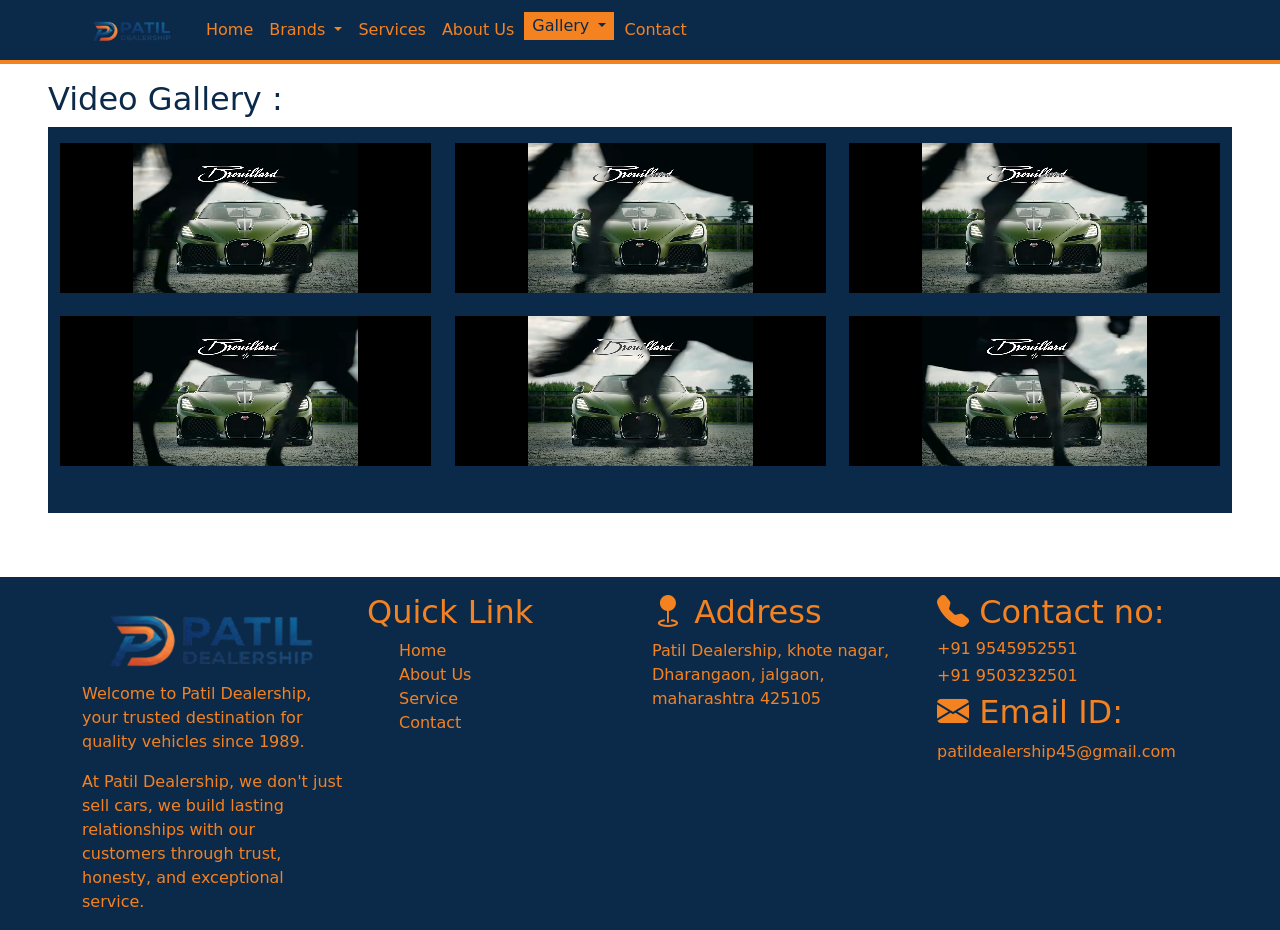
<file: video.html>
<!doctype html>
<html lang="en">
    <head>
        <meta charset="utf-8">
        <meta name="viewport" content="width=device-width, initial-scale=1">
        <title>Video</title>

        <link
            href="https://cdn.jsdelivr.net/npm/bootstrap@5.3.8/dist/css/bootstrap.min.css"
            rel="stylesheet"
            integrity="sha384-sRIl4kxILFvY47J16cr9ZwB07vP4J8+LH7qKQnuqkuIAvNWLzeN8tE5YBujZqJLB"
            crossorigin="anonymous">

        <link rel="stylesheet"
            href="https://cdn.jsdelivr.net/npm/bootstrap-icons@1.13.1/font/bootstrap-icons.min.css">

        <link rel="stylesheet" href="css/style.css">
    </head>
    <body class="page-bg ">
        <header>
            <nav class="navbar navbar-expand-lg secondery-bg">
                <div class="container">
                    <a class="navbar-brand" href="index.html"><img
                            src="images/logo.png"
                            alt width="100"></a>
                    <button class="navbar-toggler third-bg" type="button"
                        data-bs-toggle="collapse"
                        data-bs-target="#navbarSupportedContent"
                        aria-controls="navbarSupportedContent"
                        aria-expanded="false" aria-label="Toggle navigation">
                        <span class="navbar-toggler-icon"></span>
                    </button>
                    <div class="collapse navbar-collapse"
                        id="navbarSupportedContent">
                        <ul class="navbar-nav me-auto mb-2 mb-lg-0">
                            <li class="nav-item ">
                                <a class="nav-link text-nav secondery-text"
                                    href="index.html">Home</a>
                            </li>
                            <li class="nav-item dropdown">
                                <a
                                    class="nav-link text-nav dropdown-toggle secondery-text"
                                    href="#"
                                    role="button" data-bs-toggle="dropdown"
                                    aria-expanded="false">
                                    Brands
                                </a>
                                <ul class="dropdown-menu">
                                    <li><a
                                            class="dropdown-item text-nav secondery-text"
                                            href="bmw.html">BMW</a></li>
                                    <li><a
                                            class="dropdown-item text-nav secondery-text"
                                            href="mercedes.html">Mercedes-Benz</a></li>
                                    <li><a
                                            class="dropdown-item text-nav secondery-text"
                                            href="bugatti.html">Bugatti</a></li>
                                    <li><a
                                            class="dropdown-item text-nav secondery-text"
                                            href="tata.html">Tata</a></li>
                                </ul>
                            </li>

                            <li class="nav-item">
                                <a class="nav-link text-nav secondery-text"
                                    href="services.html">Services</a>
                            </li>

                            <li class="nav-item ">
                                <a class="nav-link text-nav secondery-text"
                                    href="about.html">About
                                    Us</a>
                            </li>

                            <li class="nav-item dropdown">
                                <a
                                    class="nav-link text-nav dropdown-toggle active-menu secondery-text"
                                    href="#"
                                    role="button" data-bs-toggle="dropdown"
                                    aria-expanded="false">
                                    Gallery
                                </a>
                                <ul class="dropdown-menu">
                                    <li><a
                                            class="dropdown-item text-nav  secondery-text"
                                            href="photo.html">Photo</a></li>
                                    <li><a
                                            class="dropdown-item text-nav  secondery-text"
                                            href="video.html">Video</a></li>
                                </ul>
                            </li>

                            <li class="nav-item">
                                <a class="nav-link text-nav secondery-text"
                                    href="contact.html">Contact</a>
                            </li>
                        </ul>
                    </div>
                </div>
            </nav>
        </header>

        <main>
            <!-- Gallery start -->
            <section class="pt-3 p-5">
                <h2 class="primary-text">Video Gallery : </h2>

                <div
                    class="container-fluid pt-3 pb-3 secondery-text secondery-bg">
                    <div class="row mb-2">
                        <div class="col-md-4 mb-3">
                            <iframe src="video/videoplayback (2).mp4"
                                width="100%" frameborder="0"></iframe>
                        </div>
                        <div class="col-md-4 mb-3">
                            <iframe src="video/videoplayback (2).mp4"
                                width="100%" frameborder="0"></iframe>
                        </div>
                        <div class="col-md-4 mb-3">
                            <iframe src="video/videoplayback (2).mp4"
                                width="100%" frameborder="0"></iframe>
                        </div>

                        <div class="col-md-4 mb-3">
                            <iframe src="video/videoplayback (2).mp4"
                                width="100%" frameborder="0"></iframe>
                        </div>
                        <div class="col-md-4 mb-3">
                            <iframe src="video/videoplayback (2).mp4"
                                width="100%" frameborder="0"></iframe>
                        </div>
                        <div class="col-md-4 mb-3">
                            <iframe src="video/videoplayback (2).mp4"
                                width="100%" frameborder="0"></iframe>
                        </div>

                    </div>
                </div>

            </section>
            <!-- Gallery end -->
        </main>

        <footer class="secondery-bg mt-3 pt-3">
            <div class="container">
                <div class="row">
                    <div class="col-md-3 secondery-text">
                        <img src="images/logo.png" alt="logo" class="img-fluid">
                        <p>Welcome to Patil Dealership, your trusted destination
                            for quality vehicles since 1989. </p>
                        <p>At Patil
                            Dealership, we don't just sell cars, we build
                            lasting relationships with our customers through
                            trust, honesty, and exceptional service.</p>
                    </div>
                    <div class="col-md-3 secondery-text">
                        <h2>Quick Link</h2>
                        <ul class="list-style-none secondery-text">
                            <li><a href="index.html"
                                    class="nav-link">Home</a></li>
                            <li><a href="about.html" class="nav-link">About
                                    Us</a></li>
                            <li><a href="services.html"
                                    class="nav-link">Service</a></li>
                            <li><a href="contact.html" class="nav-link">Contact
                                </a></li>
                        </ul>
                    </div>
                    <div class="col-md-3 secondery-text">
                        <h2><i class="bi bi-geo-fill"></i> Address </h2>
                        <p> Patil Dealership, khote nagar, Dharangaon, jalgaon,
                            maharashtra 425105</p>
                    </div>
                    <div class="col-md-3 secondery-text">

                        <h2><i class="bi bi-telephone-fill"></i> Contact
                            no:</h2>
                        <h6>+91 9545952551</h6>
                        <h6>+91 9503232501 </h6>
                        <h2><i class="bi bi-envelope-fill"></i> Email ID:</h2>
                        <p> patildealership45@gmail.com</p>
                    </div>
                </div>
            </div>
        </footer>

        <script
            src="https://cdn.jsdelivr.net/npm/bootstrap@5.3.8/dist/js/bootstrap.bundle.min.js"
            integrity="sha384-FKyoEForCGlyvwx9Hj09JcYn3nv7wiPVlz7YYwJrWVcXK/BmnVDxM+D2scQbITxI"
            crossorigin="anonymous"></script>
    </body>
</html>
</file>
<file: css/style.css>
header {
    position: sticky;
    top: 0px;
    z-index: 1000;
    border-bottom: 4px solid #F58220;
}

.primary-text {
    color: #0B2A4A;
}

.secondery-text {
    color: #F58220;
}

.primary-bg {
    background-color: #F7F9FC;
}

.secondery-bg {
    background-color: #0B2A4A;
}

.third-bg{
    background-color: #F58220;
}

.nav-link:hover {
    color: #0B2A4A;
    background-color: #F58220;
    border: 2px solid #0B2A4A;
    padding-top: 2px;
    padding-bottom: 2px;
}

.active-menu {
    color: #0B2A4A;
    background-color: #F58220;
    border: 2px solid #0B2A4A;
    padding-top: 2px;
    padding-bottom: 2px;
}


.secodery-btn {
    color: #0B2A4A;
    background-color: #F58220;
    
}

.secodery-btn:hover {
    color: #F58220;
    background-color: #0B2A4A;
    border: 4px solid #F58220;
}

.primary-btn {
    color: #F58220;
    background-color: #0B2A4A;
    border: 4px solid #F58220;
}

.primary-btn:hover {
    color: #0B2A4A;
    background-color: #F58220;
    border: 4px solid #0B2A4A;
}

.normal-btn{
    color: #F58220;
    background-color: #0B2A4A;
    border-radius: 6px;
}

.normal-btn:hover{
    color: #0B2A4A;
    background-color: #F58220;
    border-radius: 6px;
    transform: scale(1.1);
}

.card {
    background-color: #F58220;
    color: #0B2A4A;
}

.card:hover {
    background-color: #0B2A4A;
    color: #F58220;
    border: 4px solid #F58220;
}

.list-style-none {
    list-style: none;
}

.icon_size{
    font-size: 50px;
}

.align_center{
    display: flex;
    justify-content: center;

}
.bi-pin-map-fill{
    font-size: 25px;
    color: #0B2A4A;
}
.bi-telephone{
    font-size: 25px;
    color: #0B2A4A;
}

.card_height{
    height: 530px;
}
.services_card_height{
    height: 380px;
}
</file>
